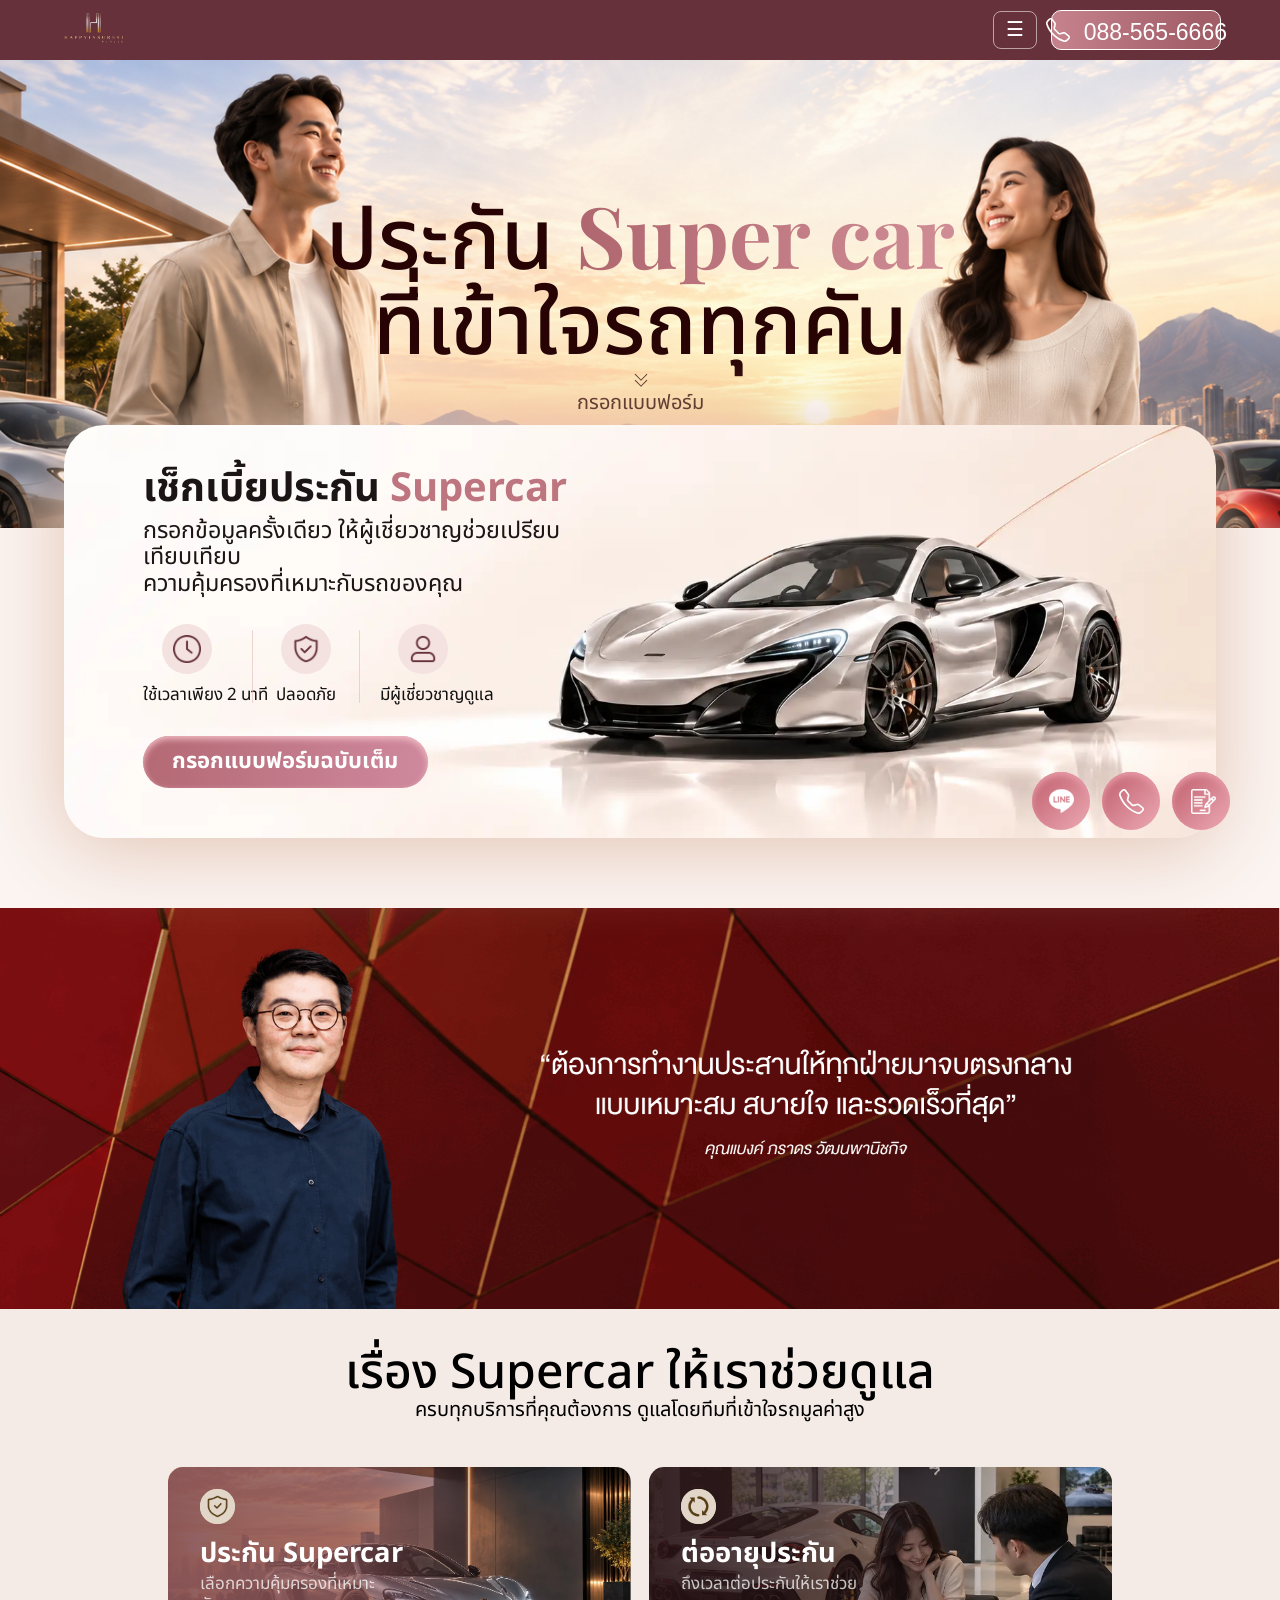
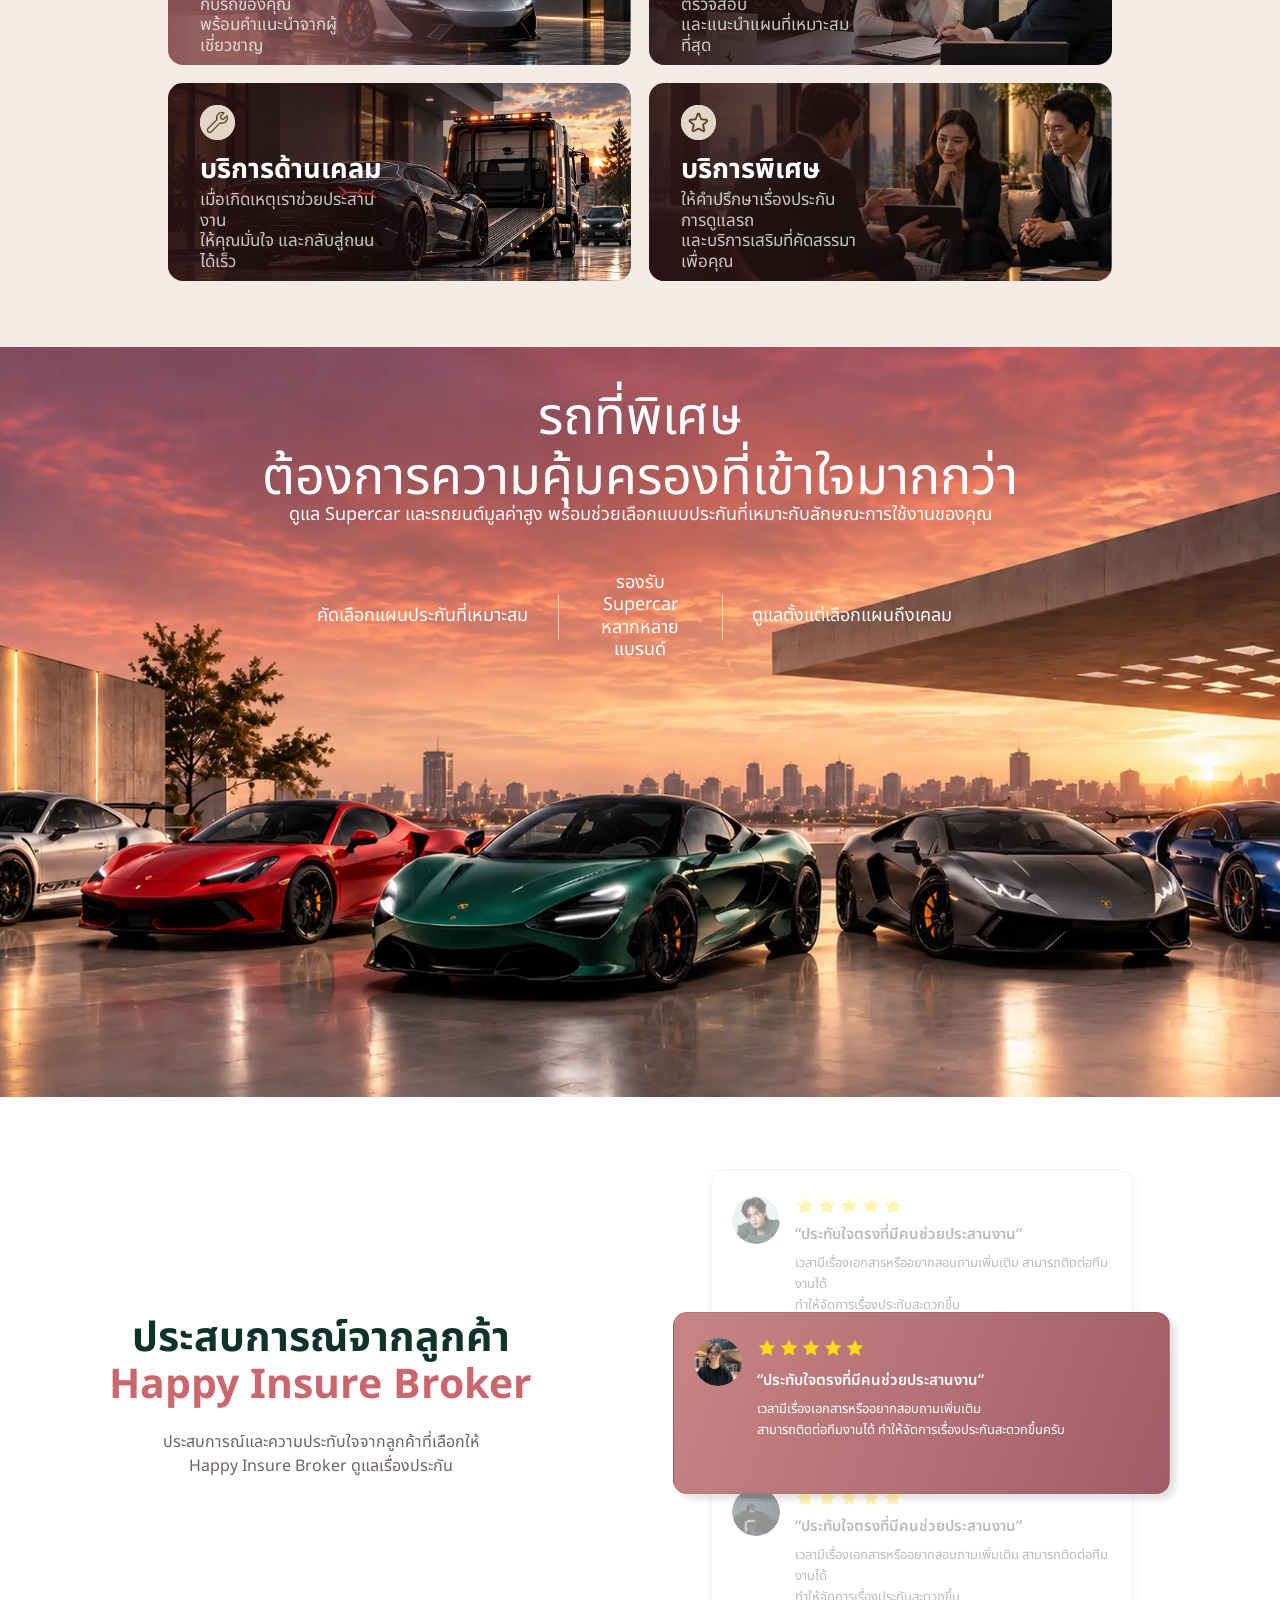
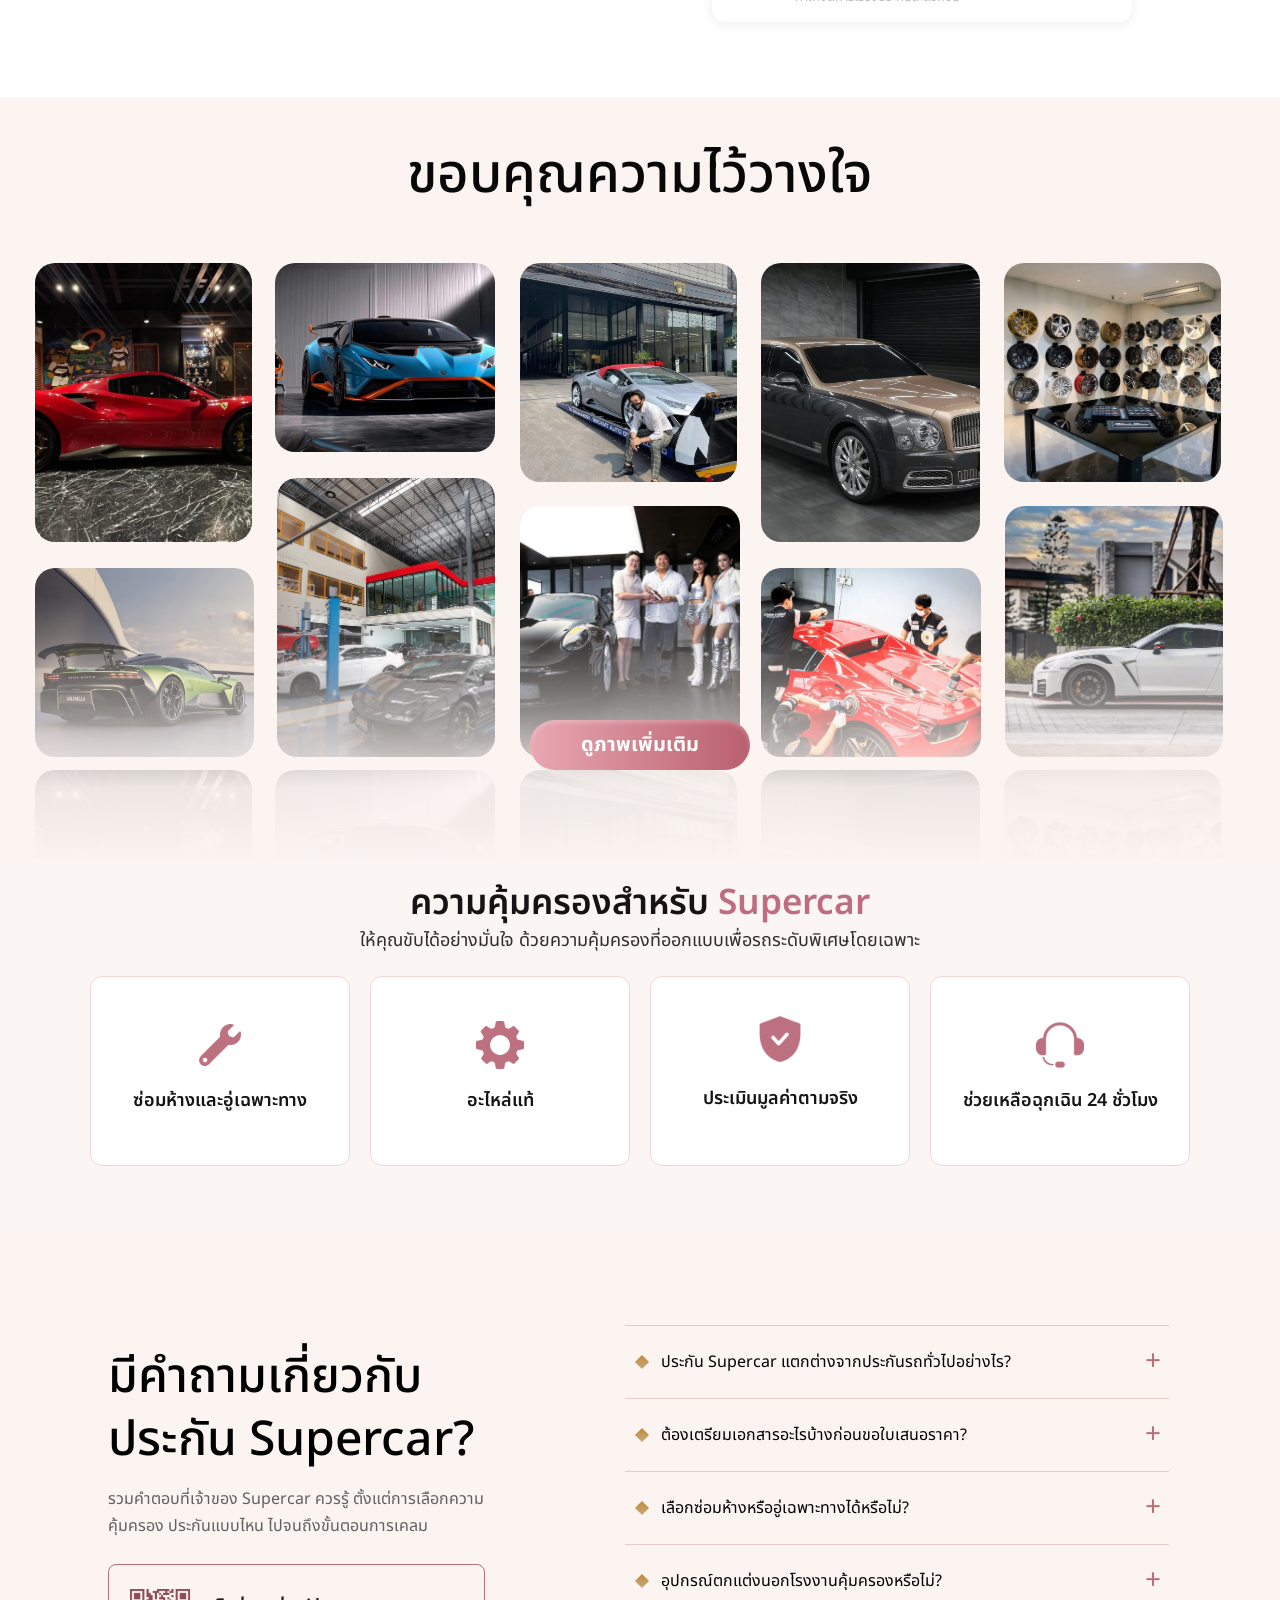
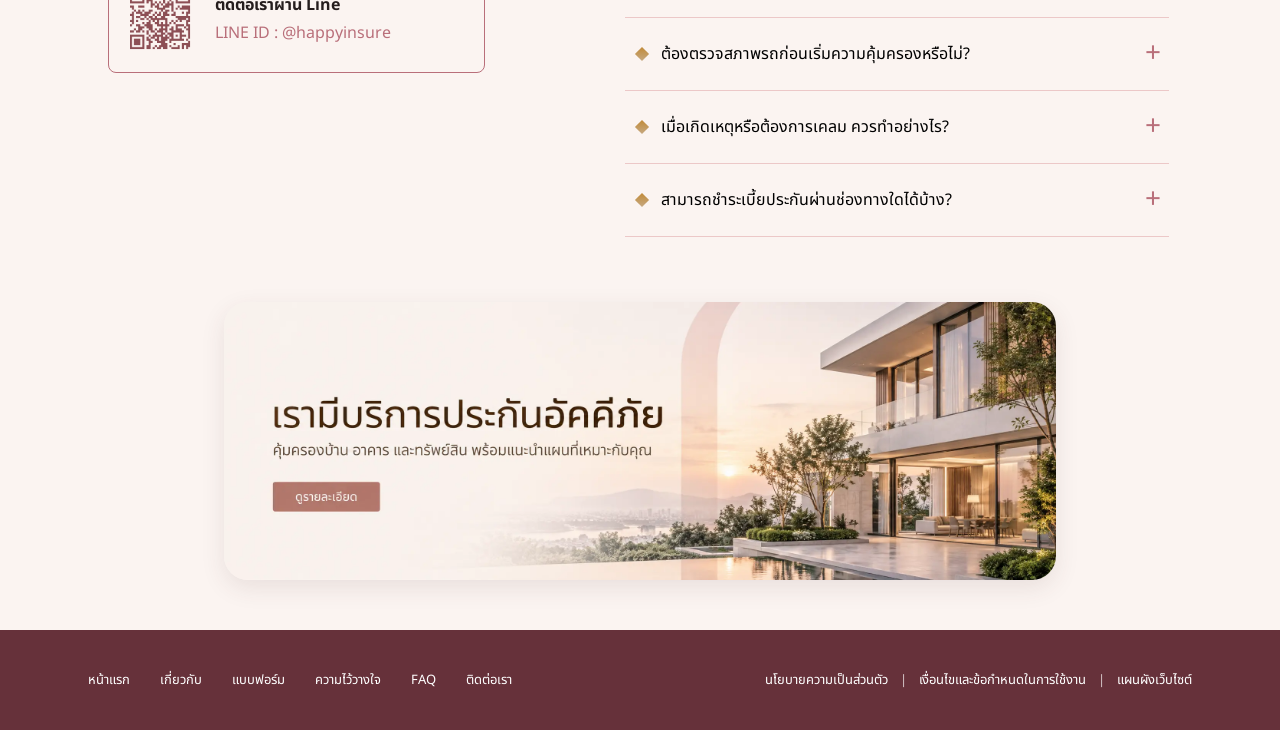
<file: index.html>
<!doctype html>
<html lang="th">

<head>
  <meta charset="UTF-8" />
  <meta name="viewport" content="width=device-width, initial-scale=1.0" />
  <meta name="description" content="วางแผนประกัน Supercar โดยผู้เชี่ยวชาญ เปรียบเทียบความคุ้มครองที่เหมาะกับรถของคุณ" />
  <title>Supercar Insurance Broker</title>
  <link rel="preconnect" href="https://fonts.googleapis.com">
  <link rel="preconnect" href="https://fonts.gstatic.com" crossorigin>
  <link
    href="https://fonts.googleapis.com/css2?family=Noto+Sans+Thai:wght@300;400;500;600;700&family=Playfair+Display:wght@700&display=swap"
    rel="stylesheet">
  <link rel="stylesheet" href="styles.css" />
  <link href="https://fonts.googleapis.com/css2?family=Playfair+Display:wght@700&display=swap" rel="stylesheet">
  <link rel="stylesheet" href="local-assets.css?v=footer-layout-reference-01" />
  <link rel="stylesheet" href="round-2-desktop.css" />
  <link rel="stylesheet" href="hero-desktop.css" />
  <link rel="stylesheet" href="header-overrides.css" />
  <link rel="stylesheet" href="backup-original/footer-fix.css" />
</head>

<body>
  <header class="site-header">
    <a class="brand" href="#top" aria-label="กลับสู่ด้านบน">
      <img src="assets/header-logo.png" alt="Happy Insure Broker" />
    </a>
    <input class="header-menu-toggle" type="checkbox" id="header-menu-toggle" aria-label="เปิดเมนูหลัก" />
    <label class="header-menu-label" for="header-menu-toggle">☰</label>
    <nav class="header-nav" aria-label="เมนูหลัก">
      <label class="mobile-menu-close" for="header-menu-toggle">×</label>
      <a href="#top">หน้าแรก</a>
      <a href="#about">เกี่ยวกับ</a>
      <a href="#quote">แบบฟอร์ม</a>
      <a href="#review">ความไว้วางใจ</a>
      <a href="#faq">FAQ</a>
      <a href="#faq">ติดต่อเรา</a>

      <div class="mobile-menu-actions">
        <a class="mobile-menu-phone" href="tel:0885656666">
          <img src="assets/header-phone.svg" alt="">
          <span>088-565-6666</span>
        </a>

        <a class="mobile-menu-line" href="https://line.me/R/ti/p/@happyinsure" target="_blank">
          <img src="backup-original/assets/cta-line.svg" alt="">
          <span>@happyinsure</span>
        </a>
      </div>

    </nav>
    <a class="header-line" href="https://line.me/R/ti/p/@happyinsure">Line : <span>@happyinsure</span></a>
    <a class="header-cta" href="tel:0885656666">
      <img src="assets/header-phone.svg" alt="" />
      <span>088-565-6666</span>
    </a>
  </header>

  <main id="top">
    <section class="hero">
      <div class="hero-image" aria-hidden="true"></div>
      <div class="hero-copy">
        <h1>ประกัน <em>Super car</em><br>ที่เข้าใจรถทุกคัน</h1>
      </div>
      <a class="text-link" href="#quote"><span class="scroll-cue" aria-hidden="true"></span>กรอกแบบฟอร์ม</a>
    </section>

    <section class="quote-card" id="quote">
      <div class="quote-copy">
        <h2>เช็กเบี้ยประกัน <span>Supercar</span></h2>
        <p class="quote-description">กรอกข้อมูลครั้งเดียว
          ให้ผู้เชี่ยวชาญช่วยเปรียบเทียบเทียบ<br>ความคุ้มครองที่เหมาะกับรถของคุณ</p>
        <div class="benefit-row">
          <div class="quote-benefit">
            <span class="quote-benefit-icon"><img src="assets/quote-benefit-ring.svg" alt="" /><img
                class="quote-benefit-symbol quote-clock" src="assets/quote-clock-icon.png" alt="" /></span>
            <span class="quote-benefit-label">ใช้เวลาเพียง 2 นาที</span>
          </div>
          <span class="quote-benefit-divider"><img src="assets/quote-benefit-divider.svg" alt="" /></span>
          <div class="quote-benefit">
            <span class="quote-benefit-icon"><img src="assets/quote-benefit-ring.svg" alt="" /><img
                class="quote-benefit-symbol" src="assets/quote-clock-icon-alt.png" alt="" /></span>
            <span class="quote-benefit-label">ปลอดภัย</span>
          </div>
          <span class="quote-benefit-divider"><img src="assets/quote-benefit-divider.svg" alt="" /></span>
          <div class="quote-benefit">
            <span class="quote-benefit-icon"><img src="assets/quote-benefit-ring.svg" alt="" /><img
                class="quote-benefit-symbol" src="assets/quote-rating-icon.png" alt="" /></span>
            <span class="quote-benefit-label">มีผู้เชี่ยวชาญดูแล</span>
          </div>
        </div>
        <a class="quote-form-button" href="https://www.happyinsurebroker.com/new/dist/quote/" target="_blank"
          rel="noreferrer">กรอกแบบฟอร์มฉบับเต็ม</a>
      </div>
    </section>

    <section class="expert" id="about">
      <img class="expert-banner-image" src="assets/expert.png"
        alt="ผู้เชี่ยวชาญประกัน Supercar ให้คำปรึกษาและดูแลลูกค้า">

    </section>

    <section class="features section" id="service">
      <div class="section-heading">
        <p class="section-kicker">เรื่อง Supercar ให้เราช่วยดูแล</p>
        <h2>เรื่อง <span>Supercar</span> ให้เราอยู่ดูแล</h2>
        <p>ครบทุกบริการที่คุณต้องการ ดูแลโดยทีมที่เข้าใจรถมูลค่าสูง</p>
      </div>
      <div class="feature-grid">
        <article class="feature-card feature-a">
          <span class="feature-icon" aria-hidden="true"><img src="assets/feature-icon-shield.png" alt=""></span>
          <h3>ประกัน Supercar</h3>
          <p>เลือกความคุ้มครองที่เหมาะกับรถของคุณ<br>พร้อมคำแนะนำจากผู้เชี่ยวชาญ</p>
        </article>
        <article class="feature-card feature-b">
          <span class="feature-icon" aria-hidden="true"><img src="assets/feature-icon-renewal.png" alt=""></span>
          <h3>ต่ออายุประกัน</h3>
          <p>ถึงเวลาต่อประกันให้เราช่วยตรวจสอบ<br>และแนะนำแผนที่เหมาะสมที่สุด</p>
        </article>
        <article class="feature-card feature-c">
          <span class="feature-icon" aria-hidden="true"><img src="assets/feature-icon-claims.png" alt=""></span>
          <h3>บริการด้านเคลม</h3>
          <p>เมื่อเกิดเหตุเราช่วยประสานงาน<br>ให้คุณมั่นใจ และกลับสู่ถนนได้เร็ว</p>
        </article>
        <article class="feature-card feature-d">
          <span class="feature-icon" aria-hidden="true"><img src="assets/feature-icon-special.png" alt=""></span>
          <h3>บริการพิเศษ</h3>
          <p>ให้คำปรึกษาเรื่องประกัน การดูแลรถ<br>และบริการเสริมที่คัดสรรมาเพื่อคุณ</p>
        </article>
      </div>
    </section>

    <section class="fleet" aria-label="บริการดูแลรถ Supercar">
      <div class="fleet-content">
        <div class="fleet-heading">
          <h2><span>รถที่พิเศษ</span><span>ต้องการความคุ้มครองที่เข้าใจมากกว่า</span></h2>
          <p>ดูแล Supercar และรถยนต์มูลค่าสูง พร้อมช่วยเลือกแบบประกันที่เหมาะกับลักษณะการใช้งานของคุณ</p>
        </div>
        <ul class="fleet-points">
          <li>คัดเลือกแผนประกันที่เหมาะสม</li>
          <li><span>รองรับ Supercar<br>หลากหลายแบรนด์</span></li>
          <li>ดูแลตั้งแต่เลือกแผนถึงเคลม</li>
        </ul>
      </div>
    </section>



    <section class="review section" id="review">
      <div class="review-copy">
        <h2>ประสบการณ์จากลูกค้า<br><span>Happy Insure Broker</span></h2>
        <p>ประสบการณ์และความประทับใจจากลูกค้าที่เลือกให้<br>Happy Insure Broker ดูแลเรื่องประกัน</p>
      </div>
      <div class="review-stack" aria-label="รีวิวจากลูกค้า">
        <article class="review-card review-card-back review-card-top">
          <img class="review-avatar" src="assets/review-avatar-top.png" alt="" />
          <div class="review-card-content">
            <div class="review-stars" aria-label="5 จาก 5 ดาว"><svg viewBox="0 0 24 24" aria-hidden="true">
                <path d="m12 2.8 2.8 5.8 6.4 0.9-4.6 4.5 1.1 6.4-5.7-3-5.7 3 1.1-6.4-4.6-4.5 6.4-.9z" />
              </svg><svg viewBox="0 0 24 24" aria-hidden="true">
                <path d="m12 2.8 2.8 5.8 6.4 0.9-4.6 4.5 1.1 6.4-5.7-3-5.7 3 1.1-6.4-4.6-4.5 6.4-.9z" />
              </svg><svg viewBox="0 0 24 24" aria-hidden="true">
                <path d="m12 2.8 2.8 5.8 6.4 0.9-4.6 4.5 1.1 6.4-5.7-3-5.7 3 1.1-6.4-4.6-4.5 6.4-.9z" />
              </svg><svg viewBox="0 0 24 24" aria-hidden="true">
                <path d="m12 2.8 2.8 5.8 6.4 0.9-4.6 4.5 1.1 6.4-5.7-3-5.7 3 1.1-6.4-4.6-4.5 6.4-.9z" />
              </svg><svg viewBox="0 0 24 24" aria-hidden="true">
                <path d="m12 2.8 2.8 5.8 6.4 0.9-4.6 4.5 1.1 6.4-5.7-3-5.7 3 1.1-6.4-4.6-4.5 6.4-.9z" />
              </svg></div>
            <h3>“ประทับใจตรงที่มีคนช่วยประสานงาน”</h3>
            <p>เวลามีเรื่องเอกสารหรืออยากสอบถามเพิ่มเติม สามารถติดต่อทีมงานได้<br>ทำให้จัดการเรื่องประกันสะดวกขึ้น</p>
          </div>
        </article>
        <article class="review-card review-card-featured">
          <img class="review-avatar" src="assets/review-avatar-featured.png" alt="" />
          <div class="review-card-content">
            <div class="review-stars" aria-label="5 จาก 5 ดาว"><svg viewBox="0 0 24 24" aria-hidden="true">
                <path d="m12 2.8 2.8 5.8 6.4 0.9-4.6 4.5 1.1 6.4-5.7-3-5.7 3 1.1-6.4-4.6-4.5 6.4-.9z" />
              </svg><svg viewBox="0 0 24 24" aria-hidden="true">
                <path d="m12 2.8 2.8 5.8 6.4 0.9-4.6 4.5 1.1 6.4-5.7-3-5.7 3 1.1-6.4-4.6-4.5 6.4-.9z" />
              </svg><svg viewBox="0 0 24 24" aria-hidden="true">
                <path d="m12 2.8 2.8 5.8 6.4 0.9-4.6 4.5 1.1 6.4-5.7-3-5.7 3 1.1-6.4-4.6-4.5 6.4-.9z" />
              </svg><svg viewBox="0 0 24 24" aria-hidden="true">
                <path d="m12 2.8 2.8 5.8 6.4 0.9-4.6 4.5 1.1 6.4-5.7-3-5.7 3 1.1-6.4-4.6-4.5 6.4-.9z" />
              </svg><svg viewBox="0 0 24 24" aria-hidden="true">
                <path d="m12 2.8 2.8 5.8 6.4 0.9-4.6 4.5 1.1 6.4-5.7-3-5.7 3 1.1-6.4-4.6-4.5 6.4-.9z" />
              </svg></div>
            <h3>“ประทับใจตรงที่มีคนช่วยประสานงาน”</h3>
            <p>เวลามีเรื่องเอกสารหรืออยากสอบถามเพิ่มเติม<br>สามารถติดต่อทีมงานได้ ทำให้จัดการเรื่องประกันสะดวกขึ้นครับ
            </p>
          </div>
        </article>
        <article class="review-card review-card-back review-card-bottom">
          <img class="review-avatar" src="assets/review-avatar-bottom.png" alt="" />
          <div class="review-card-content">
            <div class="review-stars" aria-label="5 จาก 5 ดาว"><svg viewBox="0 0 24 24" aria-hidden="true">
                <path d="m12 2.8 2.8 5.8 6.4 0.9-4.6 4.5 1.1 6.4-5.7-3-5.7 3 1.1-6.4-4.6-4.5 6.4-.9z" />
              </svg><svg viewBox="0 0 24 24" aria-hidden="true">
                <path d="m12 2.8 2.8 5.8 6.4 0.9-4.6 4.5 1.1 6.4-5.7-3-5.7 3 1.1-6.4-4.6-4.5 6.4-.9z" />
              </svg><svg viewBox="0 0 24 24" aria-hidden="true">
                <path d="m12 2.8 2.8 5.8 6.4 0.9-4.6 4.5 1.1 6.4-5.7-3-5.7 3 1.1-6.4-4.6-4.5 6.4-.9z" />
              </svg><svg viewBox="0 0 24 24" aria-hidden="true">
                <path d="m12 2.8 2.8 5.8 6.4 0.9-4.6 4.5 1.1 6.4-5.7-3-5.7 3 1.1-6.4-4.6-4.5 6.4-.9z" />
              </svg><svg viewBox="0 0 24 24" aria-hidden="true">
                <path d="m12 2.8 2.8 5.8 6.4 0.9-4.6 4.5 1.1 6.4-5.7-3-5.7 3 1.1-6.4-4.6-4.5 6.4-.9z" />
              </svg></div>
            <h3>“ประทับใจตรงที่มีคนช่วยประสานงาน”</h3>
            <p>เวลามีเรื่องเอกสารหรืออยากสอบถามเพิ่มเติม สามารถติดต่อทีมงานได้<br>ทำให้จัดการเรื่องประกันสะดวกขึ้น</p>
          </div>
        </article>
      </div>
    </section>

    <section class="gallery-section">
      <div class="section-heading compact">
        <p class="section-kicker">ภาพการดูแลจริง</p>
        <h2>ขอบคุณความไว้วางใจ</h2>
      </div>
      <div class="gallery" id="gallery"></div>
      <button class="pill-button gallery-more" type="button">ดูภาพเพิ่มเติม</button>
    </section>



    <section class="coverage section">
      <div class="section-heading">
        <h2>ความคุ้มครองสำหรับ <span>Supercar</span></h2>
        <p>ให้คุณขับได้อย่างมั่นใจ ด้วยความคุ้มครองที่ออกแบบเพื่อรถระดับพิเศษโดยเฉพาะ</p>
      </div>
      <div class="coverage-grid">
        <article class="coverage-card">
          <div class="coverage-icon" aria-hidden="true"><img src="assets/wrench-figma-586-103.png" alt=""></div>
          <div class="coverage-label">
            <h3>ซ่อมห้างและอู่เฉพาะทาง</h3>
          </div>
        </article>
        <article class="coverage-card">
          <div class="coverage-icon" aria-hidden="true"><img src="assets/gear-figma-587-104.png" alt=""></div>
          <div class="coverage-label">
            <h3>อะไหล่แท้</h3>
          </div>
        </article>
        <article class="coverage-card">
          <div class="coverage-icon" aria-hidden="true"><img src="assets/shield-figma-587-105.png" alt=""></div>
          <div class="coverage-label">
            <h3>ประเมินมูลค่าตามจริง</h3>
          </div>
        </article>
        <article class="coverage-card">
          <div class="coverage-icon" aria-hidden="true"><img src="assets/support-figma-587-106.png" alt=""></div>
          <div class="coverage-label">
            <h3>ช่วยเหลือฉุกเฉิน 24 ชั่วโมง</h3>
          </div>
        </article>
      </div>
    </section>

    <section class="faq section" id="faq">
      <div class="faq-contact">
        <h2>มีคำถามเกี่ยวกับ<br>ประกัน <span>Supercar?</span></h2>
        <p>รวมคำตอบที่เจ้าของ Supercar ควรรู้ ตั้งแต่การเลือกความคุ้มครอง ประกันแบบไหน ไปจนถึงขั้นตอนการเคลม</p>
        <div class="line-card">
          <img src="assets/qr-line.png" alt="QR Code LINE @happyinsure">
          <div><strong>ติดต่อเราผ่าน Line</strong><span>LINE ID : @happyinsure</span></div>
        </div>
      </div>
      <div class="accordion" id="accordion"></div>
    </section>
  </main>


  <section class="property-insurance-desktop">
    <a href="https://line.me/R/ti/p/@happyinsure" target="_blank" rel="noopener noreferrer">
      <img src="assets/property-insurance-desktop.webp" alt="บริการประกันอัคคีภัย">
    </a>
  </section>

  <section class="property-insurance-mobile">
    <a href="https://line.me/R/ti/p/@happyinsure" target="_blank" rel="noopener noreferrer">
      <img src="assets/property-insurance-mobile.webp" alt="บริการประกันอัคคีภัย">
    </a>
  </section>


  <footer class="site-footer">
    <nav class="footer-nav" aria-label="เมนูท้ายเว็บ">
      <a href="#top">หน้าแรก</a>
      <a href="#about">เกี่ยวกับ</a>
      <a href="#quote">แบบฟอร์ม</a>
      <a href="#review">ความไว้วางใจ</a>
      <a href="#faq">FAQ</a>
      <a href="#faq">ติดต่อเรา</a>
    </nav>
    <nav class="footer-legal" aria-label="ข้อมูลเว็บไซต์">
      <a href="#privacy-policy">นโยบายความเป็นส่วนตัว</a>
      <span aria-hidden="true">|</span>
      <a href="#terms">เงื่อนไขและข้อกำหนดในการใช้งาน</a>
      <span aria-hidden="true">|</span>
      <a href="#sitemap">แผนผังเว็บไซต์</a>
    </nav>
  </footer>

  <div class="floating-actions">
    <a href="https://line.me/R/ti/p/@happyinsure" target="_blank" aria-label="LINE">
      <img src="backup-original/assets/cta-line.svg" alt="LINE">
    </a>

    <a href="tel:0885656666" aria-label="โทรศัพท์">
      <img src="backup-original/assets/cta-phone.svg" alt="โทรศัพท์">
    </a>

    <a class="floating-form-cta" href="https://www.happyinsurebroker.com/new/dist/quote/" target="_blank"
      aria-label="กรอกแบบฟอร์ม">
      <img src="backup-original/assets/cta-form.svg" alt="กรอกแบบฟอร์ม">
    </a>
  </div>

  <dialog id="lightbox"><button type="button" aria-label="ปิด">×</button><img alt="ภาพการดูแลลูกค้า"></dialog>
  <dialog id="gallery-dialog" class="gallery-dialog" aria-labelledby="gallery-dialog-title">
    <div class="gallery-dialog-panel">
      <header class="gallery-dialog-header">
        <h2 id="gallery-dialog-title">Image</h2>
        <button class="gallery-dialog-close" type="button" aria-label="ปิดแกลเลอรี"><svg viewBox="0 0 24 24"
            aria-hidden="true">
            <path d="M5 5l14 14M19 5L5 19" />
          </svg></button>
      </header>
      <div class="gallery-dialog-scroll">
        <div class="gallery-dialog-grid" id="gallery-dialog-grid"></div>
      </div>
    </div>
  </dialog>
  <script src="script.js"></script>
</body>

</html>
</file>
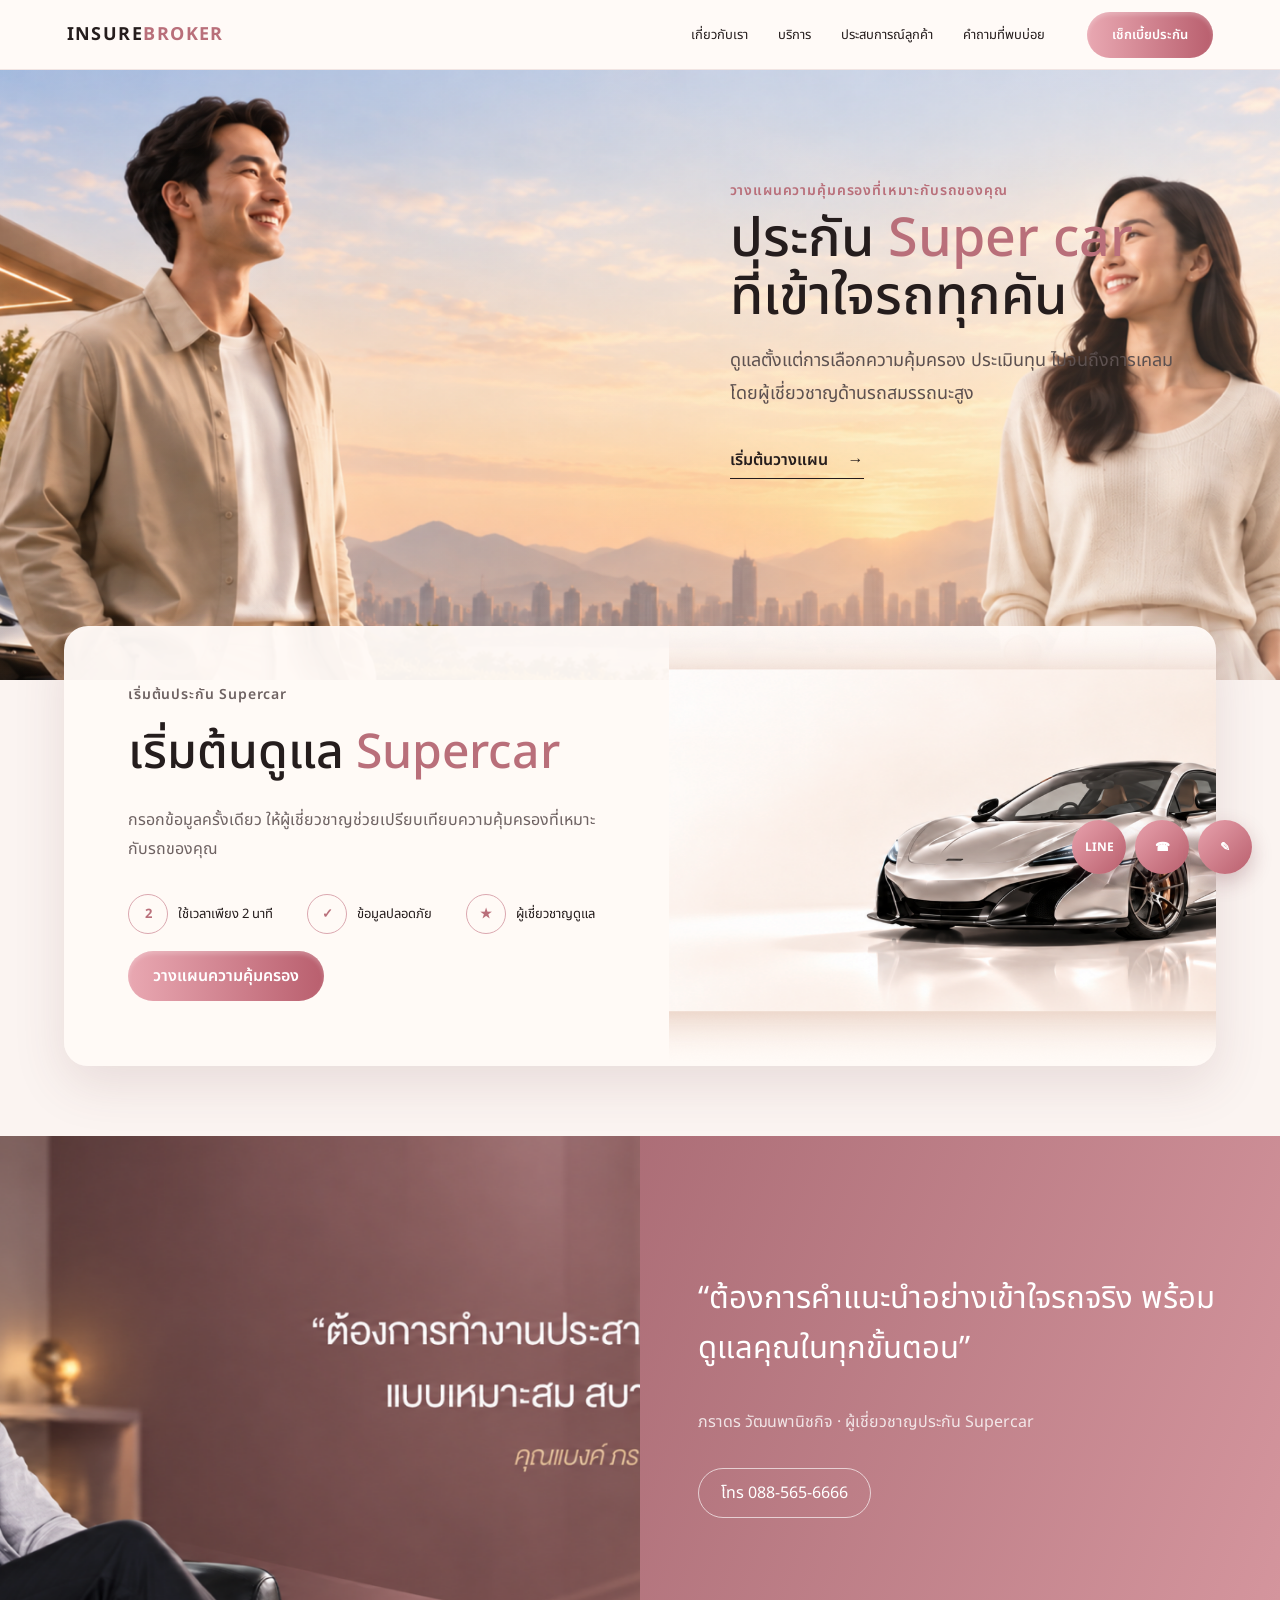
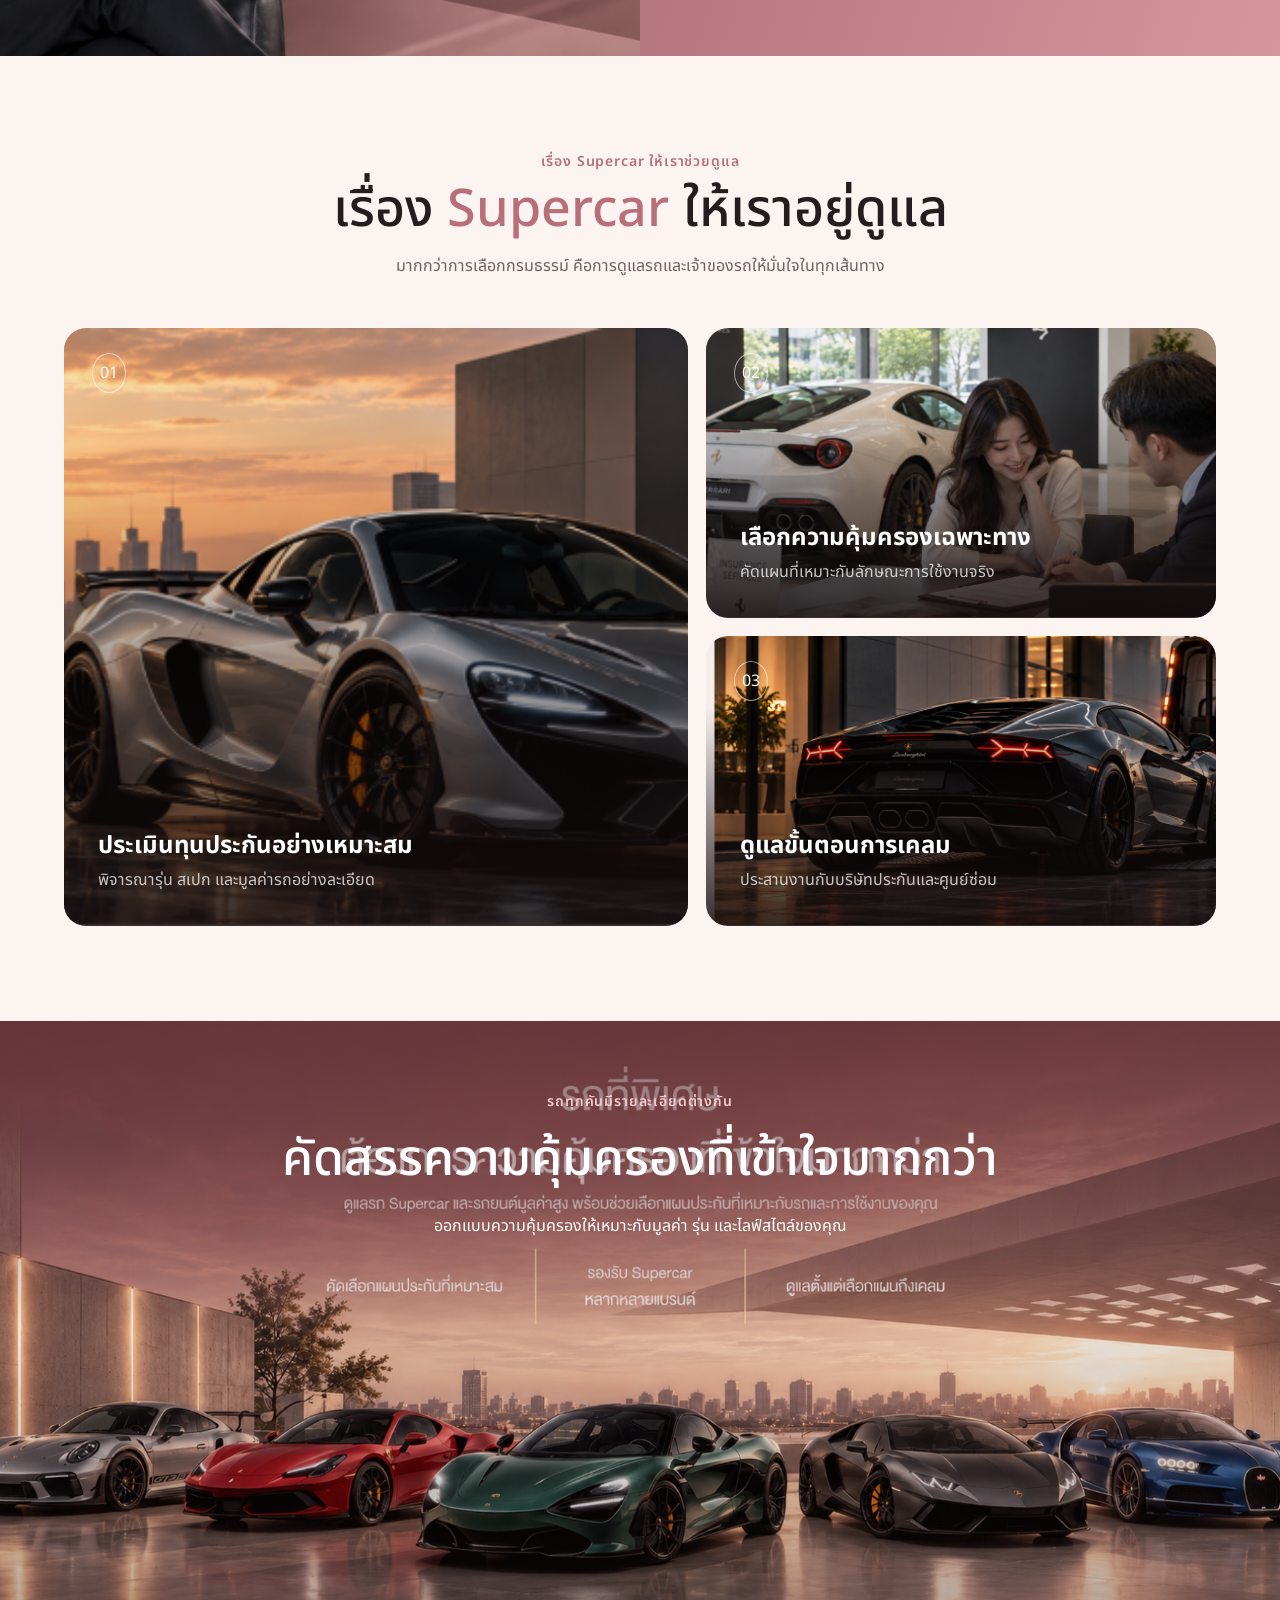
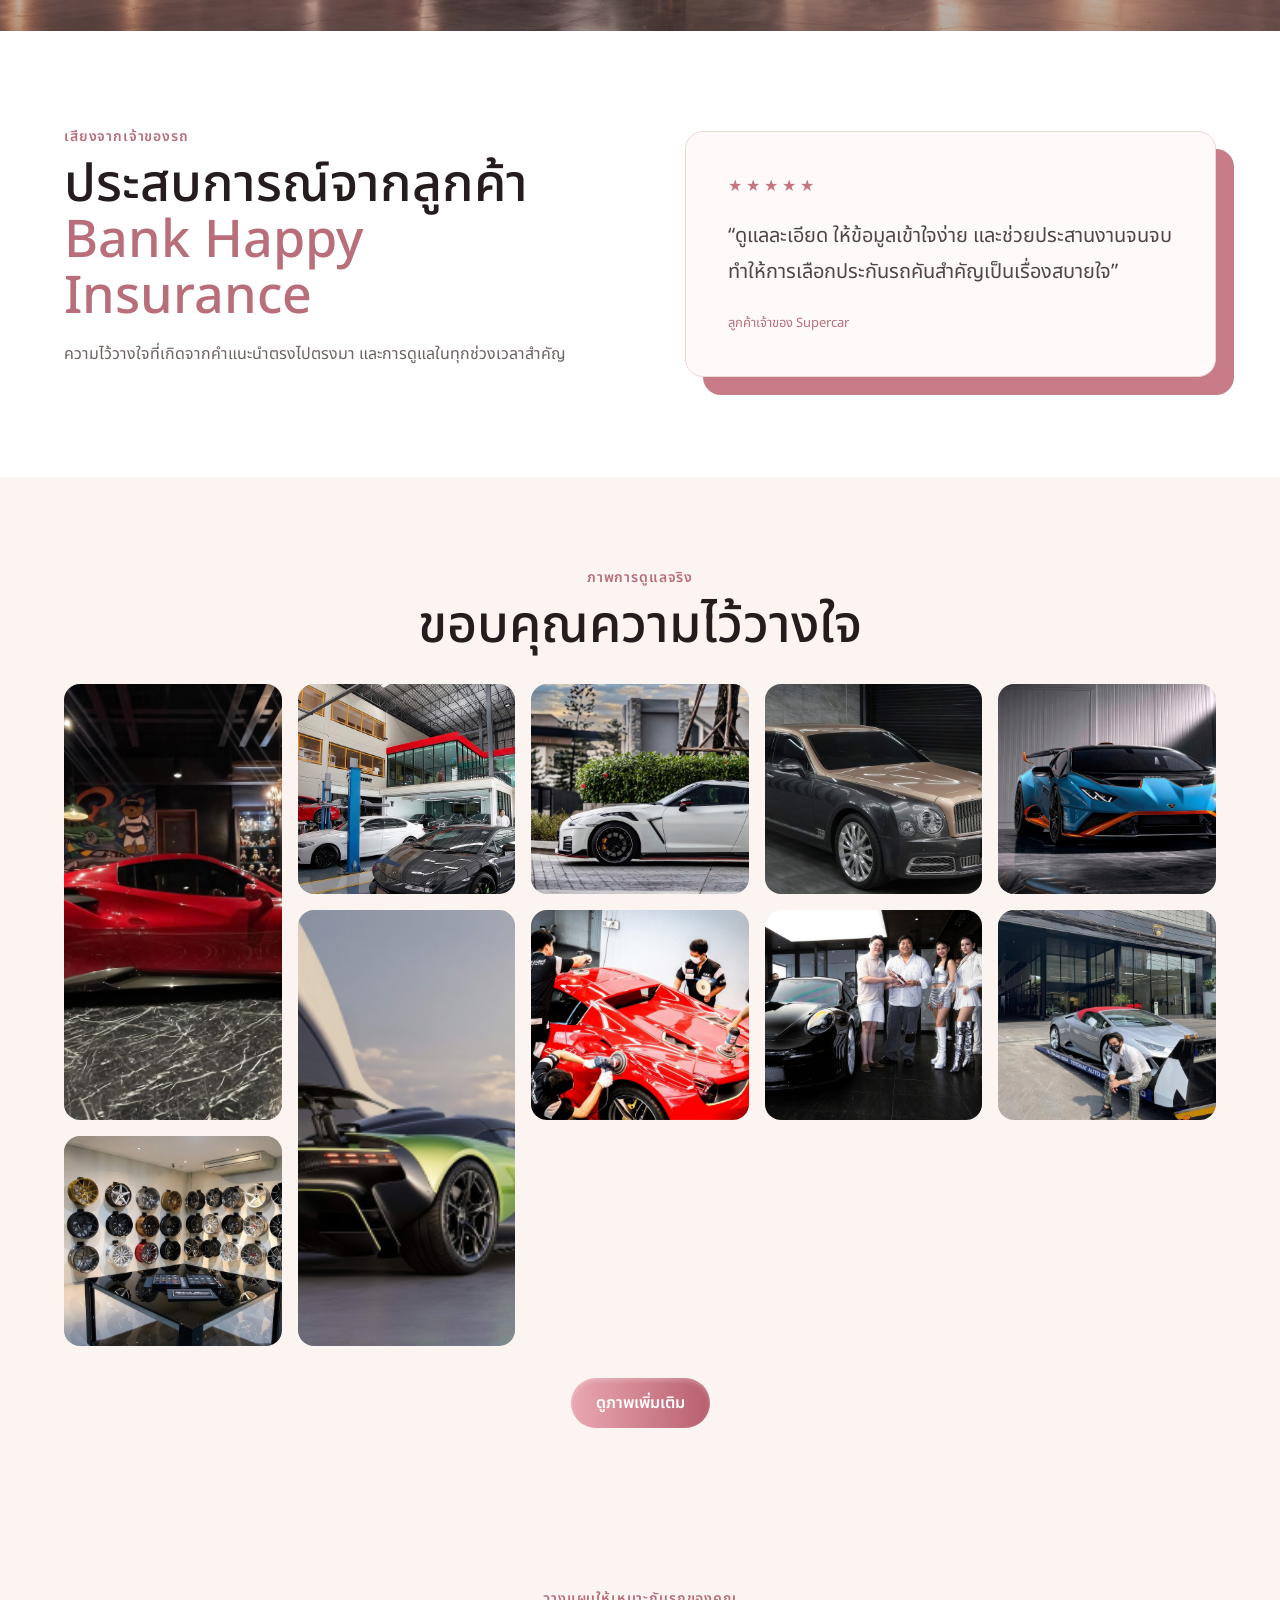
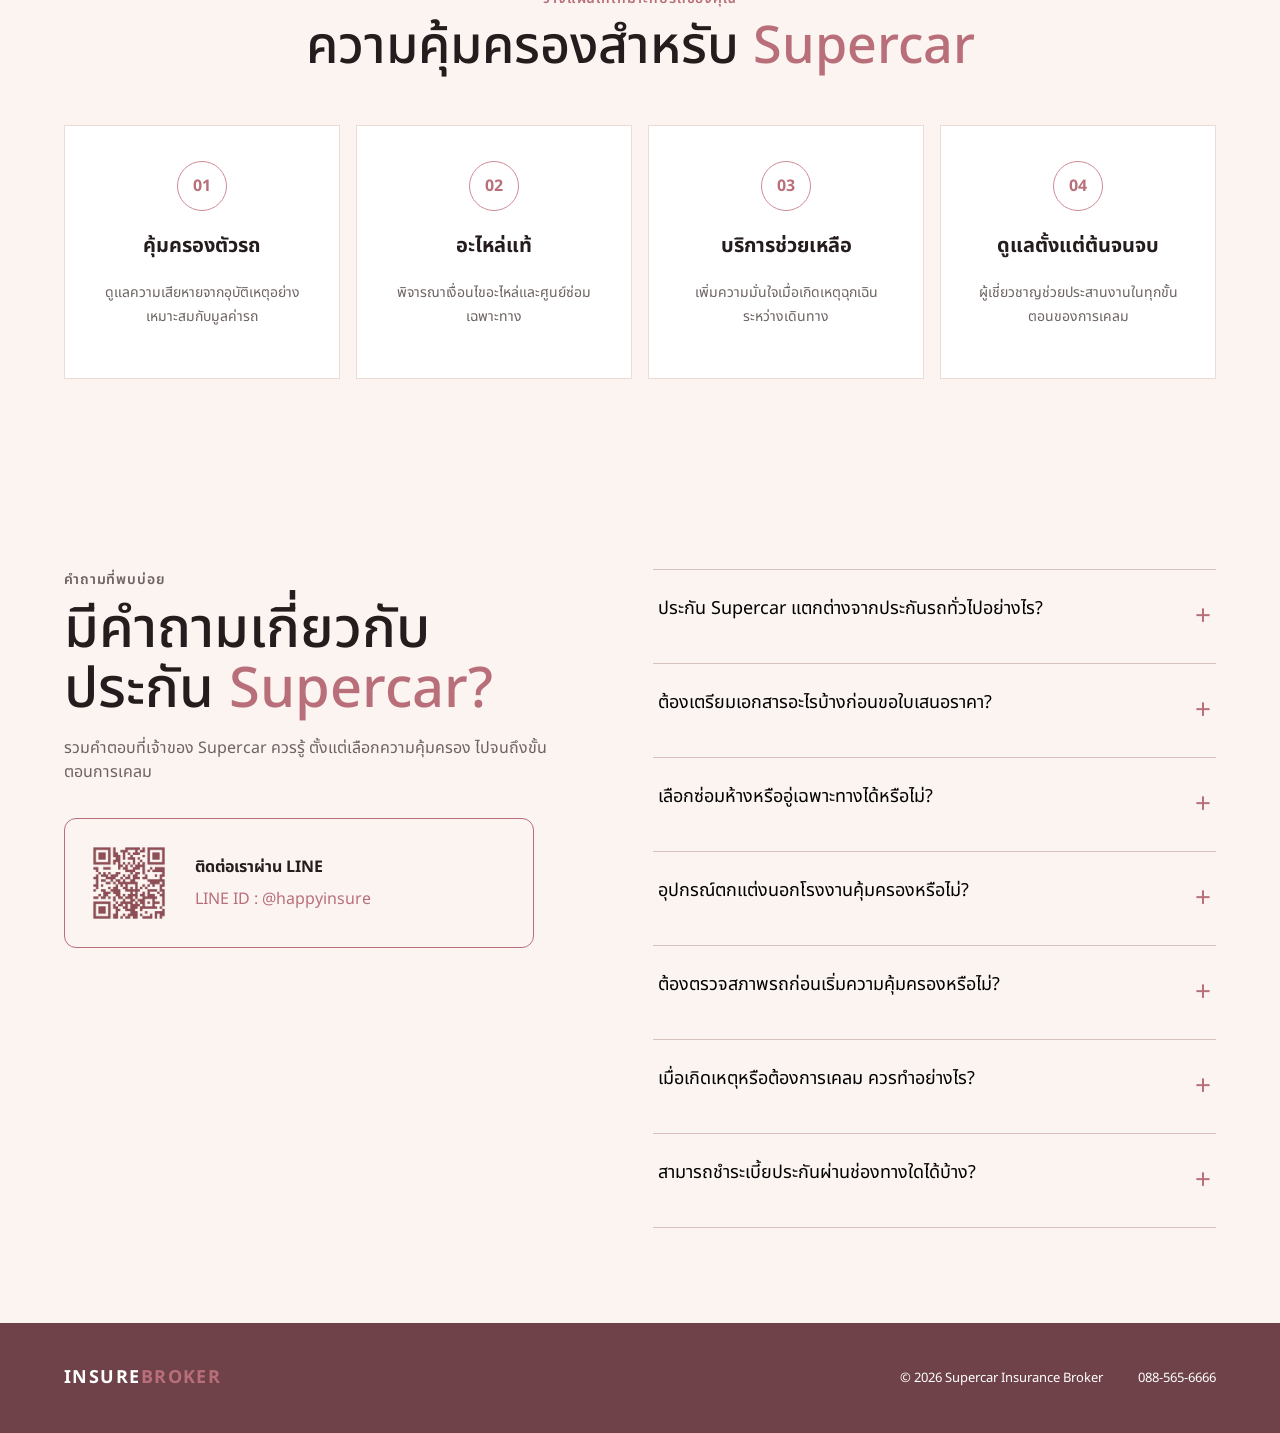
<file: backup-original/index.html>
<!doctype html>
<html lang="th">
<head>
  <meta charset="UTF-8" />
  <meta name="viewport" content="width=device-width, initial-scale=1.0" />
  <meta name="description" content="วางแผนประกัน Supercar โดยผู้เชี่ยวชาญ เปรียบเทียบความคุ้มครองที่เหมาะกับรถของคุณ" />
  <title>Supercar Insurance Broker</title>
  <link rel="preconnect" href="https://fonts.googleapis.com">
  <link rel="preconnect" href="https://fonts.gstatic.com" crossorigin>
  <link href="https://fonts.googleapis.com/css2?family=Noto+Sans+Thai:wght@300;400;500;600;700&display=swap" rel="stylesheet">
  <link rel="stylesheet" href="styles.css" />
  <link rel="stylesheet" href="local-assets.css" />
</head>
<body>
  <header class="site-header">
    <a class="brand" href="#top" aria-label="กลับสู่ด้านบน">INSURE<span>BROKER</span></a>
    <nav aria-label="เมนูหลัก">
      <a href="#about">เกี่ยวกับเรา</a>
      <a href="#service">บริการ</a>
      <a href="#review">ประสบการณ์ลูกค้า</a>
      <a href="#faq">คำถามที่พบบ่อย</a>
    </nav>
    <a class="header-cta" href="https://happy-supercar-insure.minmintchamin.chatgpt.site/form/" target="_blank" rel="noreferrer">เช็กเบี้ยประกัน</a>
  </header>

  <main id="top">
    <section class="hero">
      <div class="hero-image" aria-hidden="true"></div>
      <div class="hero-copy">
        <p class="eyebrow">วางแผนความคุ้มครองที่เหมาะกับรถของคุณ</p>
        <h1>ประกัน <em>Super car</em><br>ที่เข้าใจรถทุกคัน</h1>
        <p>ดูแลตั้งแต่การเลือกความคุ้มครอง ประเมินทุน ไปจนถึงการเคลม โดยผู้เชี่ยวชาญด้านรถสมรรถนะสูง</p>
        <a class="text-link" href="#quote">เริ่มต้นวางแผน <span>→</span></a>
      </div>
    </section>

    <section class="quote-card" id="quote">
      <div class="quote-copy">
        <p class="section-kicker">เริ่มต้นประกัน Supercar</p>
        <h2>เริ่มต้นดูแล <span>Supercar</span></h2>
        <p>กรอกข้อมูลครั้งเดียว ให้ผู้เชี่ยวชาญช่วยเปรียบเทียบความคุ้มครองที่เหมาะกับรถของคุณ</p>
        <div class="benefit-row">
          <div><b>2</b><span>ใช้เวลาเพียง 2 นาที</span></div>
          <div><b>✓</b><span>ข้อมูลปลอดภัย</span></div>
          <div><b>★</b><span>ผู้เชี่ยวชาญดูแล</span></div>
        </div>
        <a class="pill-button" href="https://happy-supercar-insure.minmintchamin.chatgpt.site/form/" target="_blank" rel="noreferrer">วางแผนความคุ้มครอง</a>
      </div>
      <div class="quote-car" role="img" aria-label="รถซูเปอร์คาร์สีเงิน"></div>
    </section>

    <section class="expert" id="about">
      <div class="expert-photo" role="img" aria-label="ผู้เชี่ยวชาญด้านประกัน Supercar"></div>
      <div class="expert-copy">
        <blockquote>“ต้องการคำแนะนำอย่างเข้าใจรถจริง พร้อมดูแลคุณในทุกขั้นตอน”</blockquote>
        <p>ภราดร วัฒนพานิชกิจ · ผู้เชี่ยวชาญประกัน Supercar</p>
        <a class="outline-button" href="tel:0885656666">โทร 088-565-6666</a>
      </div>
    </section>

    <section class="features section" id="service">
      <div class="section-heading">
        <p class="section-kicker">เรื่อง Supercar ให้เราช่วยดูแล</p>
        <h2>เรื่อง <span>Supercar</span> ให้เราอยู่ดูแล</h2>
        <p>มากกว่าการเลือกกรมธรรม์ คือการดูแลรถและเจ้าของรถให้มั่นใจในทุกเส้นทาง</p>
      </div>
      <div class="feature-grid">
        <article class="feature-card feature-large feature-a"><span>01</span><h3>ประเมินทุนประกันอย่างเหมาะสม</h3><p>พิจารณารุ่น สเปก และมูลค่ารถอย่างละเอียด</p></article>
        <article class="feature-card feature-b"><span>02</span><h3>เลือกความคุ้มครองเฉพาะทาง</h3><p>คัดแผนที่เหมาะกับลักษณะการใช้งานจริง</p></article>
        <article class="feature-card feature-c"><span>03</span><h3>ดูแลขั้นตอนการเคลม</h3><p>ประสานงานกับบริษัทประกันและศูนย์ซ่อม</p></article>
        <article class="feature-card feature-d"><span>04</span><h3>มีผู้เชี่ยวชาญให้คำปรึกษา</h3><p>ตอบคำถามและติดตามเคสอย่างต่อเนื่อง</p></article>
      </div>
    </section>

    <section class="fleet">
      <div class="fleet-overlay">
        <p class="section-kicker light">รถทุกคันมีรายละเอียดต่างกัน</p>
        <h2>คัดสรรความคุ้มครองที่เข้าใจมากกว่า</h2>
        <p>ออกแบบความคุ้มครองให้เหมาะกับมูลค่า รุ่น และไลฟ์สไตล์ของคุณ</p>
      </div>
    </section>

    <section class="review section" id="review">
      <div class="review-copy">
        <p class="section-kicker">เสียงจากเจ้าของรถ</p>
        <h2>ประสบการณ์จากลูกค้า<br><span>Bank Happy Insurance</span></h2>
        <p>ความไว้วางใจที่เกิดจากคำแนะนำตรงไปตรงมา และการดูแลในทุกช่วงเวลาสำคัญ</p>
      </div>
      <div class="review-card">
        <div class="stars">★★★★★</div>
        <p>“ดูแลละเอียด ให้ข้อมูลเข้าใจง่าย และช่วยประสานงานจนจบ ทำให้การเลือกประกันรถคันสำคัญเป็นเรื่องสบายใจ”</p>
        <span>ลูกค้าเจ้าของ Supercar</span>
      </div>
    </section>

    <section class="gallery-section">
      <div class="section-heading compact"><p class="section-kicker">ภาพการดูแลจริง</p><h2>ขอบคุณความไว้วางใจ</h2></div>
      <div class="gallery" id="gallery"></div>
      <button class="pill-button gallery-more" type="button">ดูภาพเพิ่มเติม</button>
    </section>

    <section class="coverage section">
      <div class="section-heading"><p class="section-kicker">วางแผนให้เหมาะกับรถของคุณ</p><h2>ความคุ้มครองสำหรับ <span>Supercar</span></h2></div>
      <div class="coverage-grid">
        <article><b>01</b><h3>คุ้มครองตัวรถ</h3><p>ดูแลความเสียหายจากอุบัติเหตุอย่างเหมาะสมกับมูลค่ารถ</p></article>
        <article><b>02</b><h3>อะไหล่แท้</h3><p>พิจารณาเงื่อนไขอะไหล่และศูนย์ซ่อมเฉพาะทาง</p></article>
        <article><b>03</b><h3>บริการช่วยเหลือ</h3><p>เพิ่มความมั่นใจเมื่อเกิดเหตุฉุกเฉินระหว่างเดินทาง</p></article>
        <article><b>04</b><h3>ดูแลตั้งแต่ต้นจนจบ</h3><p>ผู้เชี่ยวชาญช่วยประสานงานในทุกขั้นตอนของการเคลม</p></article>
      </div>
    </section>

    <section class="faq section" id="faq">
      <div class="faq-contact">
        <p class="section-kicker">คำถามที่พบบ่อย</p>
        <h2>มีคำถามเกี่ยวกับ<br>ประกัน <span>Supercar?</span></h2>
        <p>รวมคำตอบที่เจ้าของ Supercar ควรรู้ ตั้งแต่เลือกความคุ้มครอง ไปจนถึงขั้นตอนการเคลม</p>
        <div class="line-card">
          <img src="assets/qr-line.png" alt="QR Code LINE @happyinsure">
          <div><strong>ติดต่อเราผ่าน LINE</strong><span>LINE ID : @happyinsure</span></div>
        </div>
      </div>
      <div class="accordion" id="accordion"></div>
    </section>
  </main>

  <footer><a class="brand" href="#top">INSURE<span>BROKER</span></a><p>© 2026 Supercar Insurance Broker</p><a href="tel:0885656666">088-565-6666</a></footer>

  <div class="floating-actions"><a href="https://line.me/R/ti/p/@happyinsure" target="_blank" aria-label="LINE">LINE</a><a href="tel:0885656666" aria-label="โทรศัพท์">☎</a><a href="https://happy-supercar-insure.minmintchamin.chatgpt.site/form/" target="_blank" aria-label="กรอกแบบฟอร์ม">✎</a></div>

  <dialog id="lightbox"><button type="button" aria-label="ปิด">×</button><img alt="ภาพการดูแลลูกค้า"></dialog>
  <script src="script.js"></script>
</body>
</html>
</file>
<file: styles.css>
:root {
    --cream: #fbf4f1;
    --paper: #fffaf7;
    --rose: #b96f7a;
    --rose-dark: #92535d;
    --pink: #e9a8b2;
    --ink: #251d1d;
    --muted: #6e6262;
    --line: #e9d8d3;
    --radius: 22px
}

* {
    box-sizing: border-box
}

html {
    scroll-behavior: smooth
}

body {
    margin: 0;
    background: var(--cream);
    color: var(--ink);
    font-family: "Noto Sans Thai", sans-serif;
    font-weight: 400
}

a {
    color: inherit;
    text-decoration: none
}

button {
    font: inherit
}

.site-header {
    height: 74px;
    padding: 0 5.2%;
    display: flex;
    align-items: center;
    gap: 42px;
    background: rgba(255, 250, 247, .94);
    border-bottom: 1px solid rgba(151, 95, 103, .14);
    position: sticky;
    top: 0;
    z-index: 20;
    backdrop-filter: blur(14px)
}

.brand {
    font-size: 18px;
    font-weight: 700;
    letter-spacing: .08em
}

.brand span {
    color: var(--rose)
}

nav {
    display: flex;
    gap: 30px;
    margin-left: auto;
    font-size: 13px
}

nav a {
    transition: .2s
}

nav a:hover {
    color: var(--rose)
}

.header-cta,
.pill-button {
    border: 0;
    color: white;
    background: linear-gradient(90deg, #e9a8b2, #b95f6e);
    border-radius: 999px;
    padding: 13px 25px;
    font-weight: 600;
    box-shadow: inset 0 3px 4px rgba(255, 255, 255, .24);
    cursor: pointer
}

.header-cta {
    font-size: 13px
}

.hero {
    min-height: 610px;
    position: relative;
    overflow: hidden;
    background: linear-gradient(90deg, #f5e4da, #faf0e8)
}

.hero-image {
    position: absolute;
    inset: 0;
    background: url("https://www.figma.com/api/mcp/asset/02387647-c139-4470-ba50-187a7c5de909.png") center/cover no-repeat
}

.hero-image:after {
    content: "";
    position: absolute;
    inset: 0;
    background: linear-gradient(90deg, rgba(248, 237, 229, .03) 40%, rgba(248, 237, 229, .15))
}

.hero-copy {
    position: relative;
    margin-left: 50%;
    padding: 110px 7% 80px;
    max-width: 860px
}

.eyebrow,
.section-kicker {
    margin: 0 0 10px;
    color: var(--rose);
    font-size: 14px;
    font-weight: 600;
    letter-spacing: .06em
}

.hero h1,
.section-heading h2,
.review h2,
.faq h2 {
    margin: 0;
    font-size: clamp(42px, 4.2vw, 76px);
    line-height: 1.08;
    font-weight: 500
}

.hero h1 em,
.section-heading h2 span,
.review h2 span,
.faq h2 span,
.quote-card h2 span {
    color: var(--rose);
    font-style: normal
}

.hero-copy>p:not(.eyebrow) {
    font-size: 18px;
    line-height: 1.8;
    max-width: 600px;
    color: #5d5150
}

.text-link {
    display: inline-flex;
    gap: 20px;
    align-items: center;
    margin-top: 20px;
    border-bottom: 1px solid currentColor;
    padding-bottom: 6px;
    font-weight: 600
}

.quote-card {
    width: min(1380px, 90%);
    min-height: 440px;
    margin: -54px auto 70px;
    position: relative;
    z-index: 3;
    border-radius: 24px;
    background: rgba(255, 250, 247, .96);
    display: grid;
    grid-template-columns: 1.05fr .95fr;
    overflow: hidden;
    box-shadow: 0 18px 52px rgba(102, 54, 59, .13)
}

.quote-copy {
    padding: 56px 64px
}

.quote-card h2 {
    font-size: 48px;
    margin: 0 0 12px;
    font-weight: 500
}

.quote-copy>p {
    color: var(--muted);
    max-width: 580px;
    line-height: 1.8
}

.benefit-row {
    display: flex;
    gap: 34px;
    margin: 30px 0
}

.benefit-row div {
    display: flex;
    align-items: center;
    gap: 10px;
    font-size: 13px
}

.benefit-row b {
    width: 40px;
    height: 40px;
    border: 1px solid #dba8b0;
    color: var(--rose);
    border-radius: 50%;
    display: grid;
    place-items: center
}

.quote-car {
    min-height: 410px;
    background: url("https://www.figma.com/api/mcp/asset/e56190fc-bc2f-4bc1-a871-c8609498fb24.png") center/cover no-repeat
}

.expert {
    min-height: 520px;
    display: grid;
    grid-template-columns: 1fr 1fr;
    background: linear-gradient(110deg, #8d4f59, #d5969e);
    color: white
}

.expert-photo {
    background: url("https://www.figma.com/api/mcp/asset/785d3cbb-5aa2-458c-bad6-ba2410689ef5.png") center/cover no-repeat
}

.expert-copy {
    padding: 90px 9%;
    display: flex;
    flex-direction: column;
    justify-content: center
}

.expert blockquote {
    font-size: 31px;
    line-height: 1.6;
    margin: 0 0 20px
}

.expert-copy p {
    opacity: .8
}

.outline-button {
    border: 1px solid rgba(255, 255, 255, .65);
    padding: 12px 22px;
    border-radius: 999px;
    width: max-content;
    margin-top: 18px
}

.section {
    padding: 95px max(5%, calc((100% - 1500px)/2))
}

.section-heading {
    text-align: center;
    max-width: 850px;
    margin: 0 auto 50px
}

.section-heading h2 {
    font-size: 52px
}

.section-heading>p:last-child {
    color: var(--muted)
}

.feature-grid {
    display: grid;
    grid-template-columns: 1.1fr .9fr;
    grid-template-rows: repeat(2, 290px);
    gap: 18px
}

.feature-card {
    position: relative;
    border-radius: var(--radius);
    padding: 34px;
    color: white;
    overflow: hidden;
    display: flex;
    flex-direction: column;
    justify-content: flex-end;
    background-position: center;
    background-size: cover
}

.feature-card:before {
    content: "";
    position: absolute;
    inset: 0;
    background: linear-gradient(0deg, rgba(20, 12, 12, .86), rgba(20, 12, 12, .03) 75%)
}

.feature-card>* {
    position: relative
}

.feature-card span {
    position: absolute;
    top: 25px;
    left: 28px;
    border: 1px solid rgba(255, 255, 255, .55);
    border-radius: 50%;
    padding: 7px
}

.feature-card h3 {
    font-size: 24px;
    margin: 0 0 4px
}

.feature-card p {
    margin: 0;
    opacity: .75
}

.feature-large {
    grid-row: 1/3
}

.feature-a {
    background-image: url("https://www.figma.com/api/mcp/asset/1e574603-07c8-4641-bb6c-bd7575fe9576.png")
}

.feature-b {
    background-image: url("https://www.figma.com/api/mcp/asset/14a377da-4786-4a54-99ca-761faf3938bd.png")
}

.feature-c {
    background-image: url("https://www.figma.com/api/mcp/asset/fbec05af-2085-43af-895d-027dd750c3c3.png")
}

.feature-d {
    display: none
}

.fleet {
    height: 610px;
    position: relative;
    background: url("https://www.figma.com/api/mcp/asset/e56190fc-bc2f-4bc1-a871-c8609498fb24.png") center/cover no-repeat
}

.review {
    display: grid;
    grid-template-columns: 1fr 1fr;
    gap: 90px;
    align-items: center;
    background: #fff
}

.review h2 {
    font-size: 52px
}

.review-copy>p:last-child {
    color: var(--muted);
    max-width: 540px
}

.review-card {
    border: 1px solid #ead8d4;
    border-radius: 18px;
    background: #fffafa;
    padding: 42px;
    box-shadow: 18px 18px 0 #c77c88;
    color: #514545
}

.review-card .stars {
    color: #c47680;
    letter-spacing: 4px
}

.review-card p {
    font-size: 20px;
    line-height: 1.8
}

.review-card span {
    font-size: 13px;
    color: var(--rose)
}

.gallery-section {
    padding: 90px 5%;
    text-align: center
}

.compact {
    margin-bottom: 30px
}

.gallery {
    max-width: 1540px;
    margin: auto;
    display: grid;
    grid-template-columns: repeat(5, 1fr);
    grid-auto-rows: 210px;
    gap: 16px
}

.gallery button {
    border: 0;
    border-radius: 16px;
    overflow: hidden;
    padding: 0;
    cursor: pointer;
    background: #ddd
}

.gallery img {
    width: 100%;
    height: 100%;
    object-fit: cover;
    transition: .3s
}

.gallery button:hover img {
    transform: scale(1.04)
}

.gallery button:nth-child(1),
.gallery button:nth-child(6) {
    grid-row: span 2
}

.gallery-more {
    margin-top: 32px
}

.coverage {
    padding-top: 70px
}

.coverage-grid {
    display: grid;
    grid-template-columns: repeat(4, 1fr);
    gap: 16px
}

.coverage-grid article {
    padding: 35px 26px;
    background: #fff;
    border: 1px solid #eadbd7;
    text-align: center;
    min-height: 230px
}

.coverage-grid b {
    width: 50px;
    height: 50px;
    border: 1px solid #cf8b95;
    border-radius: 50%;
    display: grid;
    place-items: center;
    margin: auto;
    color: var(--rose)
}

.coverage-grid h3 {
    font-size: 20px
}

.coverage-grid p {
    color: var(--muted);
    font-size: 14px;
    line-height: 1.7
}

.faq {
    display: grid;
    grid-template-columns: .95fr 1.05fr;
    gap: 80px
}

.faq-contact h2 {
    font-size: 56px
}

.faq-contact>p {
    color: var(--muted);
    max-width: 560px
}

.line-card {
    display: flex;
    align-items: center;
    gap: 20px;
    border: 1px solid var(--rose);
    border-radius: 12px;
    padding: 18px;
    margin-top: 34px;
    max-width: 470px
}

.line-card img {
    width: 92px;
    height: 92px
}

.line-card div {
    display: flex;
    flex-direction: column;
    gap: 8px
}

.line-card span {
    color: var(--rose)
}

.faq-item {
    border-top: 1px solid #d9c2bd
}

.faq-item:last-child {
    border-bottom: 1px solid #d9c2bd
}

.faq-question {
    width: 100%;
    border: 0;
    background: none;
    padding: 25px 5px;
    display: flex;
    justify-content: space-between;
    gap: 20px;
    text-align: left;
    cursor: pointer;
    font-size: 18px
}

.faq-question b {
    color: var(--rose);
    font-size: 28px;
    font-weight: 400;
    transition: .25s
}

.faq-answer {
    max-height: 0;
    overflow: hidden;
    color: var(--muted);
    line-height: 1.75;
    transition: max-height .35s ease
}

.faq-answer p {
    padding: 0 5px 24px;
    margin: 0
}

.faq-item.open .faq-answer {
    max-height: 180px
}

.faq-item.open .faq-question b {
    transform: rotate(45deg)
}

footer {
    height: 110px;
    background: #6e4248;
    color: white;
    display: flex;
    align-items: center;
    padding: 0 5%;
    gap: 35px;
    font-size: 13px
}

footer p {
    margin-left: auto
}

.floating-actions {
    position: fixed;
    right: 28px;
    bottom: 26px;
    z-index: 15;
    display: flex;
    gap: 9px
}

.floating-actions a {
    width: 54px;
    height: 54px;
    border-radius: 50%;
    display: grid;
    place-items: center;
    background: linear-gradient(135deg, #e8a2ad, #b95f6d);
    color: white;
    font-size: 12px;
    font-weight: 700;
    box-shadow: 0 8px 20px rgba(109, 45, 55, .25)
}

dialog {
    border: 0;
    padding: 0;
    background: transparent;
    max-width: min(1100px, 90vw)
}

dialog::backdrop {
    background: rgba(24, 12, 14, .85)
}

dialog img {
    display: block;
    max-width: 90vw;
    max-height: 84vh;
    border-radius: 16px
}

dialog button {
    position: absolute;
    right: 12px;
    top: 8px;
    border: 0;
    background: rgba(0, 0, 0, .6);
    color: #fff;
    border-radius: 50%;
    width: 36px;
    height: 36px;
    font-size: 25px;
    cursor: pointer
}

@media(max-width:900px) {
    .site-header {
        height: 64px
    }

    .site-header nav {
        display: none
    }

    .header-cta {
        margin-left: auto
    }

    .hero {
        min-height: 670px
    }

    .hero-image {
        background-position: 38% center;
        opacity: .56
    }

    .hero-copy {
        margin: 0;
        padding: 270px 7% 60px;
        text-align: center
    }

    .hero h1 {
        font-size: 48px
    }

    .quote-card {
        grid-template-columns: 1fr;
        margin-top: -35px
    }

    .quote-copy {
        padding: 40px 28px
    }

    .quote-car {
        min-height: 310px;
        grid-row: 1
    }

    .benefit-row {
        gap: 12px;
        justify-content: space-between
    }

    .benefit-row div {
        flex-direction: column;
        text-align: center
    }

    .expert {
        grid-template-columns: 1fr
    }

    .expert-photo {
        min-height: 380px
    }

    .expert-copy {
        padding: 50px 7%
    }

    .feature-grid {
        grid-template-columns: 1fr;
        grid-template-rows: repeat(3, 300px)
    }

    .feature-large {
        grid-row: auto
    }

    .fleet {
        height: 470px
    }

    .review,
    .faq {
        grid-template-columns: 1fr;
        gap: 40px
    }

    .gallery {
        grid-template-columns: repeat(2, 1fr);
        grid-auto-rows: 180px
    }

    .gallery button:nth-child(1),
    .gallery button:nth-child(6) {
        grid-row: auto
    }

    .coverage-grid {
        grid-template-columns: 1fr 1fr
    }

    .floating-actions {
        right: 15px;
        bottom: 15px
    }

    .floating-actions a {
        width: 48px;
        height: 48px
    }
}

@media(max-width:560px) {
    .site-header {
        padding: 0 18px
    }

    .brand {
        font-size: 15px
    }

    .header-cta {
        padding: 10px 15px
    }

    .hero-copy {
        padding-top: 285px
    }

    .hero h1 {
        font-size: 39px
    }

    .hero-copy>p:not(.eyebrow) {
        font-size: 15px
    }

    .quote-card h2,
    .section-heading h2,
    .review h2,
    .faq-contact h2 {
        font-size: 38px
    }

    .benefit-row span {
        font-size: 11px
    }

    .expert blockquote {
        font-size: 24px
    }

    .section {
        padding: 70px 20px
    }

    .feature-grid {
        grid-template-rows: repeat(3, 260px)
    }

    .fleet h2 {
        font-size: 38px
    }

    .review-card {
        padding: 30px;
        box-shadow: 10px 10px 0 #c77c88
    }

    .coverage-grid {
        grid-template-columns: 1fr
    }

    .gallery-section {
        padding: 70px 18px
    }

    .gallery {
        gap: 9px;
        grid-auto-rows: 145px
    }

    .faq {
        gap: 30px
    }

    footer {
        height: auto;
        padding: 35px 20px;
        flex-wrap: wrap
    }

    footer p {
        margin: 0
    }

    .floating-actions a:first-child {
        display: none
    }
}

html {
    -webkit-text-size-adjust: 100%;
    text-size-adjust: 100%;
}
</file>
<file: local-assets.css>
.hero-image {
  background-image: url("assets/hero.png");
}

.quote-car {
  background-image: url("assets/quote-card.png");
}

.expert-photo {
  background-image: url("assets/expert.png");
}

.feature-a {
  background-image: url("assets/feature-01.png");
}

.feature-b {
  background-image: url("assets/feature-02.png");
}

.feature-c {
  background-image: url("assets/feature-03.png");
}

.fleet {
  background-image: url("assets/fleet.png");
}

.fleet-content {
  position: relative;
  width: 100%;
  height: 100%;
  color: #fff;
  text-align: center;
}

.fleet-heading {
  width: min(94%, 1800px);
  margin: 0 auto;
  padding-top: clamp(36px, 3.4vw, 64px);
}

.fleet-heading h2 {
  margin: 0;
  font-family: "DB Heavent", "Noto Sans Thai", sans-serif;
  font-size: clamp(52px, 3.6vw, 68px);
  font-weight: 400;
  line-height: 1.1;
}

.fleet-heading h2 span {
  display: block;
}

.fleet-heading h2 span+span {
  margin-top: 3px;
}

.fleet-heading p {
  max-width: 1700px;
  margin: -4px auto 0;
  font-family: "DB Heavent", "Noto Sans Thai", sans-serif;
  font-size: clamp(18px, 1.4vw, 27px);
  font-weight: 400;
  line-height: 1.25;
}

.fleet-points {
  position: absolute;
  right: 18%;
  top: 30%;
  left: 18%;
  display: grid;
  grid-template-columns: 1fr 0.5fr 1fr;
  margin: 0;
  padding: 0;
  list-style: none;

}

.fleet-points li {
  display: flex;
  min-height: 45px;
  align-items: center;
  justify-content: center;
  padding: 0 12px;
  text-align: center;
  font-family: "DB Heavent", "Noto Sans Thai", sans-serif;
  font-size: clamp(18px, 1.35vw, 26px);
  font-weight: 400;
  line-height: 1.25;
}

.fleet-points li+li {
  border-left: none;
  position: relative;
}

.fleet-points li+li::before {
  content: "";
  position: absolute;
  left: 0;
  top: 50%;
  transform: translateY(-50%);
  width: 1px;
  height: 45px;
  background: rgba(247, 226, 174, .9);
}

.fleet-points li:first-child {
  justify-content: flex-end;
  padding: 0 30px;
  text-align: right;
}

.fleet-points li:nth-child(2) {
  justify-content: center;
  padding: 0 20px;
  text-align: center;
}

.fleet-points li:nth-child(2) span {
  display: block;
  width: 100%;
  margin-inline: auto;
}

.fleet-points li:last-child {
  justify-content: flex-start;
  padding: 0 30px;
  text-align: left;
}

/* Customer reviews section: three overlapping cards matching the Figma layout. */
.review.section {
  min-height: clamp(600px, 43.65vw, 838px);
  padding: 0;
  display: block;
  position: relative;
  overflow: hidden;
  background: #fff;
}

.review-copy {
  position: absolute;
  left: 7.34%;
  top: 50%;
  width: 35.42%;
  display: flex;
  flex-direction: column;
  align-items: center;
  justify-content: center;
  transform: translateY(-50%);
  text-align: center;
  color: #0d332b;
}

.review-copy h2 {
  margin: 0;
  font-size: clamp(34px, 3.2vw, 62px);
  line-height: 1.16;
  font-weight: 700;
}

.review-copy h2 span {
  color: #cc666d;
  white-space: nowrap;
}

.review-copy>p {
  width: 100%;
  margin: 20px 0 0;
  color: #0d332b;
  font-size: clamp(16px, 1.25vw, 24px);
  line-height: 1.55;
}

.review-stack {
  position: absolute;
  left: 52.6%;
  top: 12.3%;
  width: 38.8%;
  height: 75.4%;
}

.review-card {
  box-sizing: border-box;
  position: absolute;
  display: grid;
  grid-template-columns: clamp(48px, 3.23vw, 62px) minmax(0, 1fr);
  column-gap: clamp(14px, 1.15vw, 22px);
  align-content: start;
  border: 1px solid rgba(0, 0, 0, .08);
  border-radius: clamp(14px, 1.05vw, 20px);
  padding: clamp(23px, 1.93vw, 37px) clamp(20px, 1.46vw, 28px);
  color: #fff;
  box-shadow: 6px 5px 7px rgba(0, 0, 0, .12);
  cursor: pointer;
  transition: opacity .4s ease, background .4s ease, color .4s ease, box-shadow .4s ease;
  will-change: transform;
}

.review-card:focus-visible {
  outline: 3px solid #0d332b;
  outline-offset: 4px;
}

.review-card-featured {
  z-index: 3;
  inset: 31.2% 0 auto;
  height: 40.2%;
  background: linear-gradient(110deg, #c78585 0%, #a15d67 100%);
}

.review-card-back {
  left: 7.5%;
  width: 85%;
  height: 35.6%;
  background: #fff;
  color: #756f70;
  opacity: .48;
  box-shadow: 0 3px 12px rgba(35, 25, 25, .12);
}

.review-card-top {
  top: 0;
}

.review-card-bottom {
  bottom: 0;
}

.review-avatar {
  display: block;
  width: clamp(48px, 3.23vw, 62px);
  height: clamp(48px, 3.23vw, 62px);
  border-radius: 50%;
  object-fit: cover;
}

.review-card-content {
  min-width: 0;
}

.review-stars {
  color: #ffdc19;
  display: flex;
  align-items: center;
  gap: clamp(2px, .16vw, 3px);
}

.review-stars svg {
  display: block;
  width: clamp(20px, 1.5vw, 29px);
  height: clamp(20px, 1.5vw, 29px);
  flex: 0 0 auto;
  fill: currentColor;
  stroke: currentColor;
  stroke-width: .7;
  stroke-linejoin: round;
}

.review-card h3 {
  margin: 12px 0 8px;
  font-size: clamp(15px, 1.08vw, 21px);
  font-weight: 600;
  line-height: 1.45;
}

.review-card p {
  margin: 0;
  font-size: clamp(13px, .94vw, 18px);
  line-height: 1.6;
}

.review-card-back .review-stars {
  color: #ffe85d;
}

.review-card-back h3 {
  margin-top: 8px;
}

@media (max-width: 900px) {
  .review.section {
    min-height: auto;
    padding: 70px 6% 85px;
    display: flex;
    flex-direction: column;
    gap: 44px;
    overflow: hidden;
  }

  .review-copy {
    position: static;
    width: min(100%, 620px);
    transform: none;
    margin: 0 auto;
  }

  .review-copy h2 {
    font-size: clamp(36px, 6vw, 52px);
  }

  .review-copy h2 span {
    white-space: normal;
  }

  .review-copy>p {
    font-size: clamp(16px, 2.6vw, 20px);
  }

  .review-stack {
    position: relative;
    left: auto;
    top: auto;
    width: min(100%, 745px);
    height: 430px;
    margin: 0 auto;
  }
}

@media (max-width: 560px) {
  .review.section {
    padding: 58px 18px 70px;
    gap: 32px;
  }

  .review-card {
    column-gap: 10px;
    padding: 14px 12px;
    border-radius: 12px;
  }

  .review-card-featured {
    height: 42%;
  }

  .review-card-back {
    height: 34%;
  }

  .review-avatar {
    width: 38px;
    height: 38px;
  }

  .review-card {
    grid-template-columns: 38px minmax(0, 1fr);
  }

  .review-stars svg {
    width: clamp(13px, 4vw, 19px);
    height: clamp(13px, 4vw, 19px);
  }

  .review-card h3 {
    margin: 5px 0 3px;
    font-size: clamp(9px, 2.5vw, 13px);
  }

  .review-card p {
    font-size: clamp(8px, 2vw, 11px);
    line-height: 1.15;
  }
}

@media (min-width: 1600px) {
  .fleet-points {
    top: 34%;
  }
}

@media (max-width: 900px) {
  .fleet-heading {
    width: 92%;
    padding-top: 38px;
  }

  .fleet-heading h2 {
    font-size: clamp(34px, 8vw, 52px);
    line-height: 1.12;
  }

  .fleet-heading h2 span+span {
    margin-top: 8px;
  }

  .fleet-heading p {
    margin-top: 12px;
    font-size: clamp(15px, 3.5vw, 20px);
    line-height: 1.35;
  }

  .fleet-points {
    right: 3%;
    top: auto;
    bottom: 40%;
    left: 3%;
  }

  .fleet-points li {
    min-height: 90px;
    padding: 0 8px;
    font-size: clamp(12px, 2.8vw, 16px);
  }
}

/* Figma node 558:96 — staggered gallery with a bottom fade. */
.gallery-section {
  position: relative;
  width: min(100%, 1881px);
  height: min(59.55vw, 1120px);
  margin: 0 auto;
  padding: 0;
  overflow: hidden;
  background: #FBF4F1;
  text-align: center;
}

.gallery-section>.section-heading.compact {
  position: absolute;
  z-index: 1;
  top: 6.66%;
  left: 50%;
  width: 41.1%;
  max-width: none;
  margin: 0;
  transform: translateX(-50%);
}

.gallery-section>.section-heading h2 {
  margin: 0;
  color: #080808;
  font-family: "DB Heavent", "Noto Sans Thai", sans-serif;
  font-size: clamp(42px, 4.25vw, 80px);
  font-weight: 500;
  line-height: 1.06;
}

.gallery-section>.section-heading .section-kicker {
  display: none;
}

.gallery-section>.gallery {
  position: absolute;
  top: 0;
  left: 0;
  width: 100%;
  max-width: none;
  height: auto;
  aspect-ratio: 1881 / 1561;
  margin: 0;
  display: block;
  overflow: hidden;
}

.gallery-section>.gallery::after {
  content: "";
  position: absolute;
  z-index: 2;
  inset: 47% 0 0;
  pointer-events: none;
  background: linear-gradient(to bottom, rgba(251, 244, 241, 0) 0%, rgba(251, 244, 241, .94) 34%, #FBF4F1 48%);
}

.gallery-section>.gallery button {
  position: absolute;
  display: block;
  margin: 0;
  padding: 0;
  border: 0;
  border-radius: 20px;
  overflow: hidden;
  background: #eee;
}

.gallery-section>.gallery button img {
  display: block;
  width: 100%;
  height: 100%;
  object-fit: cover;
  transition: transform .3s ease;
}

.gallery-section>.gallery button:hover img {
  transform: scale(1.035);
}

.gallery-section>.gallery button:nth-child(1) {
  left: 2.71%;
  top: 15.63%;
  width: 17.01%;
  height: 26.27%;
}

.gallery-section>.gallery button:nth-child(2) {
  left: 21.48%;
  top: 15.63%;
  width: 17.17%;
  height: 17.81%;
}

.gallery-section>.gallery button:nth-child(3) {
  left: 40.62%;
  top: 15.63%;
  width: 16.96%;
  height: 20.69%;
}

.gallery-section>.gallery button:nth-child(4) {
  left: 59.49%;
  top: 15.63%;
  width: 17.07%;
  height: 26.27%;
}

.gallery-section>.gallery button:nth-child(5) {
  left: 78.42%;
  top: 15.63%;
  width: 17.01%;
  height: 20.69%;
}

.gallery-section>.gallery button:nth-child(6) {
  left: 21.64%;
  top: 35.87%;
  width: 17.01%;
  height: 26.27%;
}

.gallery-section>.gallery button:nth-child(7) {
  left: 40.62%;
  top: 38.50%;
  width: 17.17%;
  height: 23.64%;
}

.gallery-section>.gallery button:nth-child(8) {
  left: 78.52%;
  top: 38.50%;
  width: 17.01%;
  height: 23.64%;
}

.gallery-section>.gallery button:nth-child(9) {
  left: 2.71%;
  top: 44.33%;
  width: 17.17%;
  height: 17.81%;
}

.gallery-section>.gallery button:nth-child(10) {
  left: 59.44%;
  top: 44.33%;
  width: 17.17%;
  height: 17.81%;
}

.gallery-section>.gallery button:nth-child(11) {
  left: 2.71%;
  top: 63.42%;
  width: 17.01%;
  height: 26.27%;
}

.gallery-section>.gallery button:nth-child(12) {
  left: 21.48%;
  top: 63.42%;
  width: 17.17%;
  height: 17.81%;
}

.gallery-section>.gallery button:nth-child(13) {
  left: 40.62%;
  top: 63.42%;
  width: 16.96%;
  height: 20.69%;
}

.gallery-section>.gallery button:nth-child(14) {
  left: 59.49%;
  top: 63.42%;
  width: 17.07%;
  height: 26.27%;
}

.gallery-section>.gallery button:nth-child(15) {
  left: 78.42%;
  top: 63.42%;
  width: 17.01%;
  height: 20.69%;
}

/* The two source photos in Figma use an off-center crop. */
.gallery-section>.gallery button:nth-child(8) img {
  width: 173.01%;
  max-width: none;
}

.gallery-section>.gallery button:nth-child(8) img {
  position: relative;
  left: -4.13%;
}

.gallery-section>.gallery button:nth-child(7) img {
  width: 171.47%;
  max-width: none;
  position: relative;
  left: -54.75%;
}

.gallery-section>.gallery-more {
  position: absolute;
  z-index: 3;
  top: 89.64%;
  left: 40.88%;
  width: 16.37%;
  height: 6.08%;
  margin: 0;
  padding: 0 3%;
  border-radius: 46px;
  font-family: "DB Heavent", "Noto Sans Thai", sans-serif;
  font-size: clamp(16px, 1.6vw, 30px);
  font-weight: 700;
  font-synthesis: weight;
}

@media (max-width: 900px) {
  .gallery-section {
    width: 100%;
    aspect-ratio: auto;
    height: auto;
    min-height: 0;
    padding: 64px 20px 104px;
  }

  .gallery-section>.section-heading.compact {
    position: relative;
    inset: auto;
    width: 100%;
    transform: none;
    margin: 0 auto 30px;
  }

  .gallery-section>.section-heading h2 {
    font-size: clamp(38px, 7vw, 58px);
  }

  .gallery-section>.gallery {
    position: relative;
    inset: auto;
    aspect-ratio: auto;
    display: grid;
    width: 100%;
    height: auto;
    grid-template-columns: repeat(2, minmax(0, 1fr));
    grid-auto-rows: clamp(130px, 28vw, 230px);
    gap: 12px;
    overflow: hidden;
  }

  .gallery-section>.gallery::after {
    inset: 68% 0 0;
  }

  .gallery-section>.gallery button,
  .gallery-section>.gallery button:nth-child(n) {
    position: relative;
    inset: auto;
    width: 100%;
    height: 100%;
    border-radius: 14px;
  }

  .gallery-section>.gallery button:nth-child(1),
  .gallery-section>.gallery button:nth-child(4),
  .gallery-section>.gallery button:nth-child(7),
  .gallery-section>.gallery button:nth-child(10) {
    grid-row: span 2;
  }

  .gallery-section>.gallery button:nth-child(n+11) {
    display: none;
  }

  .gallery-section>.gallery button:nth-child(7) img,
  .gallery-section>.gallery button:nth-child(8) img {
    position: static;
    width: 100%;
  }

  .gallery-section>.gallery-more {
    top: auto;
    bottom: 34px;
    left: 50%;
    width: min(308px, 72%);
    height: 56px;
    transform: translateX(-50%);
    font-size: 22px;
  }
}

/* Gallery overlay based on Figma popup frame 424:884. */
.gallery-dialog {
  width: min(92vw, 1771px);
  height: min(84vh, 993px);
  max-width: none;
  max-height: none;
  margin: auto;
  padding: 0;
  overflow: hidden;
  border: 0;
  border-radius: 40px;
  background: transparent;
  container-type: inline-size;
}

.gallery-dialog::backdrop {
  background: rgba(0, 0, 0, .8);
}

.gallery-dialog-panel {
  display: flex;
  width: 100%;
  height: 100%;
  flex-direction: column;
  overflow: hidden;
  border-radius: inherit;
  background: #fff;
}

.gallery-dialog-header {
  box-sizing: border-box;
  display: flex;
  height: 7.79cqw;
  min-height: 72px;
  flex: 0 0 auto;
  align-items: center;
  justify-content: space-between;
  padding: 0 2.94cqw;
  border-bottom: 1px solid #f0d8d6;
}

.gallery-dialog-header h2 {
  margin: 0;
  color: #0d332b;
  font-family: "DB Heavent", "Noto Sans Thai", sans-serif;
  font-size: clamp(26px, 2.8cqw, 50px);
  font-weight: 500;
  line-height: 1.15;
}

.gallery-dialog .gallery-dialog-close {
  position: relative;
  inset: auto;
  display: grid;
  width: 2.6cqw;
  height: 2.6cqw;
  min-width: 36px;
  min-height: 36px;
  place-items: center;
  padding: 0;
  border: 0;
  border-radius: 50%;
  background: #050505;
  color: #fff;
  cursor: pointer;
}

.gallery-dialog-close svg {
  display: block;
  width: 38%;
  height: 38%;
  overflow: visible;
}

.gallery-dialog-close path {
  fill: none;
  stroke: currentColor;
  stroke-width: 1.8;
  stroke-linecap: round;
}

.gallery-dialog-scroll {
  position: relative;
  min-height: 0;
  flex: 1 1 auto;
  overflow: auto;
  padding-top: 48px;
  container-type: inline-size;
  scrollbar-color: #b56a75 transparent;
  scrollbar-width: thin;
}

.gallery-dialog-scroll::-webkit-scrollbar {
  width: 12px;
}

.gallery-dialog-scroll::-webkit-scrollbar-track {
  background: transparent;
}

.gallery-dialog-scroll::-webkit-scrollbar-thumb {
  border-radius: 16px;
  background: #b56a75;
}

.gallery-dialog-grid {
  position: relative;
  width: 94.07%;
  height: 90.63cqw;
  margin: 0 auto;
}

.gallery-dialog-image {
  position: absolute;
  display: block;
  margin: 0;
  padding: 0;
  overflow: hidden;
  border: 0;
  border-radius: 1.08cqw;
  background: #eee;
  cursor: zoom-in;
}

.gallery-dialog-image img {
  display: block;
  width: 100%;
  height: 100%;
  max-width: none;
  max-height: none;
  border-radius: 0;
  object-fit: cover;
  transition: transform .25s ease;
}

.gallery-dialog-image:hover img {
  transform: scale(1.025);
}

.gallery-dialog-image:nth-child(1) {
  left: 0;
  top: 0;
  width: 18.34%;
  height: 22.11cqw;
}

.gallery-dialog-image:nth-child(2) {
  left: 20.41%;
  top: 0;
  width: 18.51%;
  height: 14.99cqw;
}

.gallery-dialog-image:nth-child(3) {
  left: 40.87%;
  top: 0;
  width: 18.28%;
  height: 17.42cqw;
}

.gallery-dialog-image:nth-child(4) {
  left: 61.22%;
  top: 0;
  width: 18.40%;
  height: 22.11cqw;
}

.gallery-dialog-image:nth-child(5) {
  left: 81.63%;
  top: 0;
  width: 18.34%;
  height: 17.42cqw;
}

.gallery-dialog-image:nth-child(6) {
  left: 0;
  top: 24.16cqw;
  width: 18.51%;
  height: 14.99cqw;
}

.gallery-dialog-image:nth-child(7) {
  left: 20.41%;
  top: 17.04cqw;
  width: 18.34%;
  height: 22.11cqw;
}

.gallery-dialog-image:nth-child(8) {
  left: 40.87%;
  top: 19.25cqw;
  width: 18.51%;
  height: 19.90cqw;
}

.gallery-dialog-image:nth-child(9) {
  left: 61.17%;
  top: 24.16cqw;
  width: 18.51%;
  height: 14.99cqw;
}

.gallery-dialog-image:nth-child(10) {
  left: 81.74%;
  top: 19.25cqw;
  width: 18.34%;
  height: 19.90cqw;
}

.gallery-dialog-image:nth-child(11) {
  left: 0;
  top: 40.22cqw;
  width: 18.34%;
  height: 22.11cqw;
}

.gallery-dialog-image:nth-child(12) {
  left: 20.41%;
  top: 40.22cqw;
  width: 18.51%;
  height: 14.99cqw;
}

.gallery-dialog-image:nth-child(13) {
  left: 40.87%;
  top: 40.22cqw;
  width: 18.28%;
  height: 17.42cqw;
}

.gallery-dialog-image:nth-child(14) {
  left: 61.22%;
  top: 40.22cqw;
  width: 18.40%;
  height: 22.11cqw;
}

.gallery-dialog-image:nth-child(15) {
  left: 81.63%;
  top: 40.22cqw;
  width: 18.34%;
  height: 17.42cqw;
}

/* Figma uses a right-biased crop for these two image slots. */
.gallery-dialog-image:nth-child(8) img {
  width: 171.47%;
  max-width: none;
  position: relative;
  left: -54.75%;
}

.gallery-dialog-image:nth-child(10) img {
  width: 173.01%;
  max-width: none;
  position: relative;
  left: -4.13%;
}

@media (max-width: 700px) {
  .gallery-dialog {
    width: 94vw;
    height: 90vh;
    border-radius: 22px;
  }

  .gallery-dialog-header {
    min-height: 62px;
    height: 62px;
    flex-basis: 62px;
    padding: 0 16px;
  }

  .gallery-dialog-header h2 {
    font-size: 26px;
  }

  .gallery-dialog .gallery-dialog-close {
    width: 36px;
    height: 36px;
  }

  .gallery-dialog-grid {
    width: auto;
    height: auto;
    margin: 0 14px 24px;
    display: grid;
    grid-template-columns: repeat(2, minmax(0, 1fr));
    grid-auto-rows: 140px;
    gap: 12px;
  }

  .gallery-dialog-image,
  .gallery-dialog-image:nth-child(n) {
    position: relative;
    inset: auto;
    width: 100%;
    height: 100%;
    border-radius: 12px;
  }

  .gallery-dialog-image:nth-child(8) img,
  .gallery-dialog-image:nth-child(10) img {
    position: static;
    width: 100%;
  }
}

/* Coverage section layout from the supplied reference. */
.coverage.section {
  padding: 24px 24px 64px;
  background: #fbf6f3;
}

.coverage .section-heading {
  max-width: 1100px;
  margin: 0 auto 22px;
}

.coverage .section-heading h2 {
  margin: 0;
  color: #171314;
  font-size: clamp(30px, 2.75vw, 38px);
  font-weight: 600;
  line-height: 1.2;
}

.coverage .section-heading h2 span {
  color: #bf6c80;
}

.coverage .section-heading>p:last-child {
  margin: 3px 0 0;
  color: #302d2e;
  font-size: 18px;
  line-height: 1.45;
}

.coverage .coverage-grid {
  display: grid;
  width: min(100%, 1100px);
  margin: 0 auto;
  grid-template-columns: repeat(4, minmax(0, 1fr));
  gap: 20px;
}

.coverage .coverage-grid .coverage-card {
  display: flex;
  min-width: 0;
  height: 190px;
  min-height: 0;
  flex-direction: column;
  align-items: stretch;
  justify-content: center;
  gap: 12px;
  overflow: hidden;
  padding: 0;
  border: 1px solid #f0d6d7;
  border-radius: 12px;
  background: #fff;
  text-align: center;
}

.coverage-card .coverage-icon {
  display: grid;
  min-height: 0;
  flex: 0 0 auto;
  place-items: center;
  border: 0;
  color: #bf6c80;
}

.coverage-card .coverage-icon svg {
  display: block;
  width: var(--coverage-icon-size, 48px);
  height: var(--coverage-icon-size, 48px);
  fill: currentColor;
}

.coverage-card .coverage-icon img {
  display: block;
  width: var(--coverage-icon-size, 48px);
  height: var(--coverage-icon-size, 48px);
  max-width: 100%;
  object-fit: contain;
}

.coverage .coverage-grid>.coverage-card:nth-child(3) {
  --coverage-icon-size: 56px;
}

.coverage .coverage-grid>.coverage-card:nth-child(3) .coverage-icon,
.coverage .coverage-grid>.coverage-card:nth-child(3) .coverage-label {
  transform: translateY(-6px);
}

.coverage-card .coverage-icon .coverage-icon-cutout {
  fill: none;
  stroke: #fff;
  stroke-width: 5;
  stroke-linecap: round;
  stroke-linejoin: round;
}

.coverage-card .coverage-icon .coverage-icon-outline {
  fill: none;
  stroke: currentColor;
  stroke-width: 5;
  stroke-linecap: round;
  stroke-linejoin: round;
}

.coverage-card .coverage-label {
  display: grid;
  min-height: 0;
  flex: 0 0 auto;
  place-items: center;
  padding: 8px 12px;
  border-top: 0;
}

.coverage-card .coverage-label h3 {
  margin: 0;
  color: #151313;
  font-size: 18px;
  font-weight: 600;
  line-height: 1.35;
}

@media (max-width: 900px) {
  .coverage .coverage-grid {
    grid-template-columns: repeat(2, minmax(0, 1fr));
  }
}

@media (max-width: 560px) {
  .coverage.section {
    padding: 32px 18px 48px;
  }

  .coverage .section-heading {
    margin-bottom: 22px;
  }

  .coverage .section-heading h2 {
    font-size: 30px;
  }

  .coverage .section-heading>p:last-child {
    font-size: 15px;
  }

  .coverage .coverage-grid {
    gap: 12px;
  }

  .coverage .coverage-grid .coverage-card {
    height: 168px;
  }

  .coverage-card .coverage-icon svg {
    width: var(--coverage-icon-size, 40px);
    height: var(--coverage-icon-size, 40px);
  }

  .coverage-card .coverage-icon img {
    width: var(--coverage-icon-size, 40px);
    height: var(--coverage-icon-size, 40px);
  }

  .coverage .coverage-grid>.coverage-card:nth-child(3) {
    --coverage-icon-size: 46px;
  }

  .coverage-card .coverage-label {
    min-height: 0;
    flex-basis: auto;
    padding: 6px;
  }

  .coverage-card .coverage-label h3 {
    font-size: 15px;
  }
}

/* FAQ layout follows the supplied section reference. */
.faq.section {
  max-width: 1192px;
  margin-right: auto;
  margin-left: auto;
  grid-template-columns: minmax(0, 377px) minmax(0, 544px);
  gap: 140px;
  align-items: start;
}

.faq-contact {
  align-self: start;
  margin-top: 22px;
}

.faq-contact h2 {
  color: #000000;
  font-size: 48px;
  line-height: 1.3;
}

.faq-contact h2 span {
  color: inherit;
}

.faq-contact>p:not(.section-kicker) {
  margin: 14px 0 0;
  color: #5f6061;
  font-size: 16px;
  line-height: 1.7;
}

.faq-contact .line-card {
  width: 100%;
  max-width: 377px;
  min-height: 109px;
  margin-top: 24px;
  gap: 16px;
  padding: 12px;
  border-radius: 8px;
}

.faq-contact .line-card img {
  width: 78px;
  height: 78px;
  flex: 0 0 78px;
}

.faq-contact .line-card div {
  gap: 4px;
}

.faq-contact .line-card strong {
  font-size: 16px;
}

.faq-contact .line-card span {
  font-size: 16px;
}

.faq-item,
.faq-item:last-child {
  border-color: #ecc8c8;
}

.faq-question {
  align-items: center;
  gap: 12px;
  padding: 23px 8px;
  font-size: 16px;
  line-height: 26px;
}

.faq-question::before {
  width: 10px;
  height: 10px;
  flex: 0 0 10px;
  margin: 0 2px 0 4px;
  background: linear-gradient(135deg, #c18a38, #c6a982);
  content: "";
  transform: rotate(45deg);
}

.faq-question span {
  flex: 1 1 auto;
}

.faq-question b {
  flex: 0 0 auto;
  margin-left: 8px;
}

@media (max-width: 1191px) {
  .faq.section {
    max-width: none;
    grid-template-columns: minmax(0, 0.9fr) minmax(0, 1.1fr);
    gap: clamp(24px, 5vw, 60px);
  }
}

@media (max-width: 900px) {
  .faq.section {
    grid-template-columns: minmax(0, 1fr);
    gap: 40px;
  }

  .faq-contact {
    width: 100%;
  }
}

@media (max-width: 560px) {
  .faq-contact h2 {
    font-size: 38px;
  }

  .faq-question {
    gap: 10px;
    padding: 18px 4px;
    font-size: 15px;
    line-height: 24px;
  }

  .faq-contact .line-card {
    max-width: 100%;
  }
}

footer.site-footer {
  width: 94%;
  height: 93px;
  margin: 0 auto;
  padding: 0 4.3%;
  gap: 24px;
  background: #742f3d;
  color: #fff;
  font-size: 13px;
}

footer.site-footer nav {
  display: flex;
  align-items: center;
  gap: 26px;
  margin: 0;
  font-size: inherit;
  white-space: nowrap;
}

footer.site-footer a {
  color: inherit;
}

footer.site-footer a:hover {
  color: #f4c7cd;
}

footer.site-footer .footer-legal {
  gap: 12px;
  margin-left: auto;
}

footer.site-footer .footer-legal span {
  opacity: 0.72;
}

@media (max-width: 1100px) {
  footer.site-footer {
    padding: 0 3%;
  }

  footer.site-footer nav {
    gap: 16px;
  }
}

@media (max-width: 900px) {
  footer.site-footer {
    height: auto;
    min-height: 93px;
    flex-wrap: wrap;
    justify-content: center;
    padding: 20px 4%;
    row-gap: 14px;
  }

  footer.site-footer .footer-legal {
    margin-left: 0;
  }
}

@media (max-width: 560px) {
  footer.site-footer {
    width: 100%;
    flex-direction: column;
    gap: 14px;
    padding: 22px 16px;
  }

  footer.site-footer nav {
    justify-content: center;
    gap: 12px;
    flex-wrap: wrap;
    white-space: normal;
  }

  footer.site-footer .footer-legal {
    column-gap: 8px;
    row-gap: 4px;
  }
}

@media screen and (max-width: 767px) {
  .fleet {
    background-image: url("assets/review-mobile-new.webp") !important;
  }
}

/* DESKTOP FLEET IMAGE ONLY */
@media screen and (min-width: 768px) {
  .fleet {
    background-image: url("assets/fleet-desktop-new.webp") !important;
  }
}
</file>
<file: round-2-desktop.css>
/* Desktop layout aligned to the 1920px Figma frame. */
@media (min-width: 1200px) {
  .expert {
    height: 580px;
    min-height: 580px;
    margin-top: 259px;
    grid-template-columns: 1fr 1fr;
    background: url("assets/expert.png") center center / cover no-repeat;
  }

  .expert-photo {
    min-height: 0;
    background: none;
  }

  .expert-copy {
    padding: 90px 9%;
    background: linear-gradient(90deg, #b96f7a 0%, #92535d 38%, #92535d 100%);
  }

  .features.section {
    height: auto;
    min-height: 49.84375vw;
    padding: min(2.8125vw, 54px) 0 min(5.1042vw, 98px);
    background: #f5ebe6;
  }

  .features .section-heading {
    width: min(80vw, 1054px);
    max-width: 1054px;
    margin: 0 auto min(3.28125vw, 63px);
  }

  .features .section-kicker {
    margin: 0;
    color: #000;
    font-family: "DB Heavent", "Noto Sans Thai", sans-serif;
    font-size: clamp(48px, 3.645833vw, 70px);
    font-weight: 500;
    letter-spacing: 0;
    line-height: clamp(58px, 4.427083vw, 85px);
    text-align: center;
  }

  .features .section-heading h2 {
    display: none;
  }

  .features .section-heading > p:last-child {
    margin: -8px 0 0;
    color: #000;
    font-family: "DB Heavent", "Noto Sans Thai", sans-serif;
    font-size: clamp(20px, 1.3542vw, 26px);
    font-weight: 400;
    line-height: normal;
    text-align: center;
  }

  .feature-grid {
    width: min(73.75vw, 1416px);
    max-width: 1416px;
    height: auto;
    margin: 0 auto;
    grid-template-columns: repeat(2, minmax(0, 1fr));
    grid-template-rows: repeat(2, min(15.46875vw, 297px));
    gap: min(1.40625vw, 27px);
  }

  .feature-card,
  .feature-large {
    grid-row: auto;
    min-height: 0;
    padding: min(5.5729vw, 107px) min(2.5vw, 48px) 24px;
    border-radius: min(1.1979vw, 23px);
    justify-content: flex-start;
    background-size: cover;
  }

  .feature-card:before {
    background: linear-gradient(90deg, rgba(40, 18, 20, .92), rgba(40, 18, 20, .66) 38%, transparent 76%);
  }

  .feature-a:before {
    background: linear-gradient(90deg, rgba(137, 84, 87, .96), rgba(137, 84, 87, .75) 38%, transparent 76%);
  }

  .feature-card span {
    top: min(1.7708vw, 34px);
    left: min(2.5vw, 48px);
    width: min(2.7083vw, 52px);
    height: min(2.7083vw, 52px);
    padding: 0;
    display: grid;
    place-items: center;
    border: 0;
    border-radius: 50%;
    background: #e9e1cc;
    color: #60491f;
  }

  .feature-card .feature-icon img {
    display: block;
    width: 100%;
    height: 100%;
    object-fit: contain;
  }

  .feature-card h3 {
    margin: 0 0 5px;
    font-family: "DB Heavent", "Noto Sans Thai", sans-serif;
    font-size: clamp(27px, 2.1354vw, 41px);
    line-height: 1.15;
  }

  .feature-card p {
    margin: 0;
    width: min(13.8375vw, 265.7px);
    max-width: 100%;
    font-family: "DB Heavent", "Noto Sans Thai", sans-serif;
    font-size: clamp(17px, 1.1979vw, 23px);
    line-height: 1.2;
  }

  .feature-d {
    display: flex;
    background-image: url("assets/feature-04.png");
  }

  .fleet {
    height: 835px;
    background-size: cover;
    background-position: center;
  }





}

@media (min-width: 1200px) and (max-width: 1440px) {
  .fleet {
    height: 750px;
  }
}
</file>
<file: hero-desktop.css>
/* Hero banner alignment for the 1920px Figma frame. */
@media (min-width: 1200px) {
  .hero {
    height: auto;
    min-height: 0;
    aspect-ratio: 2880 / 1053;
    margin-bottom: -103px;
    background: #fbf4f1;
  }

  .hero-image {
    background-image: url("assets/hero.png");
    background-position: right center;
    background-size: 103% auto;
    background-repeat: no-repeat;
  }

  .hero-image:after {
    display: none;
  }

  .hero-copy {
    position: absolute;
    top: 141px;
    left: 50%;
    width: 844px;
    max-width: none;
    margin: 0;
    padding: 0;
    transform: translateX(-50%);
    text-align: center;
    z-index: 2;
  }

  .hero .eyebrow {
    position: absolute;
    top: -34px;
    left: 0;
    width: 100%;
    margin: 0;
    color: #92535d;
    font-size: 14px;
    line-height: 20px;
    letter-spacing: 0;
  }

  .hero h1 {
    width: 100%;
    margin: 0;
    color: #270304;
    font-family: "DB Heavent", "Noto Sans Thai", sans-serif;
    font-size: 130px;
    font-weight: 500;
    line-height: 115px;
    letter-spacing: 0;
    text-align: center;
  }

  .hero h1 em {
    color: transparent;
    background: linear-gradient(90deg, #af666f, #d08d95);
    background-clip: text;
    -webkit-background-clip: text;
    font-family: "Playfair Display", Georgia, serif;
    font-size: inherit;
    font-style: normal;
    font-weight: 700;
    white-space: nowrap;
  }

  .hero-copy>p:not(.eyebrow) {
    position: absolute;
    top: 251px;
    left: 50%;
    width: 700px;
    max-width: none;
    margin: 0;
    color: #3f3534;
    font-size: 18px;
    line-height: 1.55;
    text-align: center;
    transform: translateX(-50%);
  }

  .hero .text-link {
    position: absolute;
    top: auto;
    bottom: 115px;
    left: 50%;
    z-index: 4;
    display: flex;
    flex-direction: column;
    align-items: center;
    justify-content: center;
    gap: 4px;
    margin: 0;
    padding: 0;
    border: 0;
    color: rgba(39, 3, 4, .72);
    font-family: "DB Heavent", "Noto Sans Thai", sans-serif;
    font-size: 20px;
    font-weight: 400;
    line-height: 1;
    transform: translateX(-50%);
  }
}

.hero .scroll-cue {
  position: relative;
  display: block;
  width: 22px;
  height: 19px;
  animation: scroll-cue-blink 1.6s ease-in-out infinite;
}

.hero .scroll-cue::before,
.hero .scroll-cue::after {
  position: absolute;
  left: 7px;
  width: 8px;
  height: 8px;
  border-right: 1px solid currentColor;
  border-bottom: 1px solid currentColor;
  content: "";
  transform: rotate(45deg);
}

.hero .scroll-cue::before {
  top: 0;
}

.hero .scroll-cue::after {
  top: 6px;
}

@keyframes scroll-cue-blink {

  0%,
  100% {
    opacity: .65;
  }

  50% {
    opacity: .28;
  }
}

.hero h1 {
  color: #270304;
  font-size: 85px;
  line-height: 1;
  position: relative;
  top: -10px;
  left: 0;
}

.quote-card {
  position: relative;
  display: block;
  width: min(1562px, 90%);
  min-height: 0;
  aspect-ratio: 1562 / 560;
  margin: -54px auto 70px;
  overflow: hidden;
  border-radius: 40px;
  background-color: transparent;
  background-image: url("assets/quote-card-background.webp");
  background-position: center 73.4%;
  background-size: cover;
  background-repeat: no-repeat;
  box-shadow: 0 9px 80.2px #e1c2b1;
}

.quote-card .quote-copy {
  position: absolute;
  top: 8.75%;
  left: 6.85%;
  width: 39.63%;
  max-width: none;
  padding: 0;
  transform: none;
}

.quote-card .quote-copy h2 {
  margin: 0;
  color: #1b1515;
  font-family: "DB Heavent", "Noto Sans Thai", sans-serif;
  font-size: clamp(36px, 3.125vw, 60px);
  font-weight: 700;
  line-height: 1.4167;
}

.quote-card .quote-copy h2 span {
  color: #bd757f;
}

.quote-card .quote-description {
  max-width: none;
  margin: 0;
  color: #1b1515;
  font-family: "DB Heavent", "Noto Sans Thai", sans-serif;
  font-size: clamp(22px, 1.823vw, 35px);
  font-weight: 400;
  line-height: 1.1429;
}

.quote-card .benefit-row {
  display: flex;
  align-items: center;
  justify-content: flex-start;
  gap: 1.615vw;
  width: 25.208vw;
  max-width: 100%;
  margin: 2.083vw 0 0;
}

.quote-card .quote-benefit {
  display: flex;
  flex: 0 0 auto;
  flex-direction: column;
  align-items: center;
  gap: 0.573vw;
}

.quote-card .quote-benefit:nth-of-type(1) {
  width: 6.927vw;
}

.quote-card .quote-benefit:nth-of-type(2) {
  width: 5.104vw;
}

.quote-card .quote-benefit:nth-of-type(3) {
  width: 6.719vw;
}

.quote-card .quote-benefit-icon {
  position: relative;
  display: block;
  flex: 0 0 auto;
  width: clamp(50px, 3.744vw, 71.879px);
  height: clamp(50px, 3.744vw, 71.879px);
}

.quote-card .quote-benefit-icon>img:first-child {
  display: block;
  width: 100%;
  height: 100%;
}

.quote-card .quote-benefit-symbol {
  position: absolute;
  top: 50%;
  left: 50%;
  display: block;
  width: clamp(30px, 2.292vw, 44px);
  height: clamp(30px, 2.292vw, 44px);
  transform: translate(-50%, -50%);
}

.quote-card .quote-benefit-symbol.quote-clock {
  width: clamp(28px, 2.083vw, 40px);
  height: clamp(28px, 2.083vw, 40px);
}

.quote-card .quote-benefit-label {
  display: block;
  width: 100%;
  color: #111;
  font-family: "DB Heavent", "Noto Sans Thai", sans-serif;
  font-size: clamp(17px, 1.302vw, 25px);
  font-weight: 400;
  line-height: 1.6;
  text-align: center;
  white-space: nowrap;
}

.quote-card .quote-benefit-divider {
  display: flex;
  flex: 0 0 0;
  align-items: center;
  justify-content: center;
  width: 0;
  height: clamp(68px, 5.677vw, 109px);
}

.quote-card .quote-benefit-divider img {
  display: block;
  width: clamp(68px, 5.677vw, 109px);
  height: 1px;
  transform: rotate(90deg);
}

.quote-card .quote-form-button {
  display: flex;
  align-items: center;
  justify-content: center;
  width: min(22.2426vw, 427.058px);
  height: clamp(52px, 3.533vw, 67.836px);
  margin-top: 2.083vw;
  border-radius: 45.481px;
  background: linear-gradient(90deg, #b46974, #cf899e);
  box-shadow: inset 0 3.083px 6.9px #f1bcc4;
  color: #fff;
  font-family: "DB Heavent", "Noto Sans Thai", sans-serif;
  font-size: clamp(22px, 1.606vw, 30.835px);
  font-weight: 700;
  line-height: 1;
  text-align: center;
  transition: transform 180ms ease, filter 180ms ease, box-shadow 180ms ease;
}

.quote-card .quote-form-button:hover {
  transform: translateY(-2px);
  filter: brightness(.96);
  box-shadow: inset 0 3.083px 6.9px #f1bcc4, 0 8px 18px rgba(125, 63, 76, .2);
}

.quote-card .quote-form-button:active {
  transform: translateY(0);
}

.quote-card .quote-form-button:focus-visible {
  outline: 3px solid rgba(125, 63, 76, .55);
  outline-offset: 4px;
}

@media (max-width: 900px) {
  .quote-card {
    width: calc(100% - 32px);
    min-height: 620px;
    aspect-ratio: auto;
    background-size: auto 100%;
    background-position: right center;
  }

  .quote-card .quote-copy {
    position: relative;
    top: auto;
    left: auto;
    width: auto;
    padding: 32px 24px;
  }

  .quote-card .quote-copy h2 {
    font-size: clamp(36px, 8vw, 52px);
    line-height: 1.2;
  }

  .quote-card .quote-description {
    font-size: clamp(22px, 5vw, 30px);
    line-height: 1.3;
  }

  .quote-card .benefit-row {
    width: 100%;
    gap: 12px;
    margin-top: 24px;
  }

  .quote-card .quote-benefit:nth-of-type(1),
  .quote-card .quote-benefit:nth-of-type(2),
  .quote-card .quote-benefit:nth-of-type(3) {
    width: auto;
    flex: 1 1 0;
  }

  .quote-card .quote-benefit-divider {
    display: none;
  }

  .quote-card .quote-benefit-label {
    font-size: clamp(15px, 3.9vw, 22px);
    white-space: normal;
  }

  .quote-card .quote-form-button {
    width: min(100%, 427px);
    height: 56px;
    margin-top: 24px;
    font-size: 24px;
  }

  .hero .text-link {
    position: relative;
    top: auto;
    left: auto;
    display: flex;
    flex-direction: column;
    align-items: center;
    gap: 4px;
    width: max-content;
    margin: 40px auto 0;
    padding: 0;
    border: 0;
    font-family: "DB Heavent", "Noto Sans Thai", sans-serif;
    font-size: 17px;
    line-height: 1;
    transform: none;
  }

  .hero-copy {
    padding-top: 254px;
  }
}

@media (max-width: 560px) {
  .hero-copy {
    padding-top: 269px;
  }
}

.features .feature-card {
  background-color: #171313;
  background-position: center;
  background-repeat: no-repeat;
  background-size: cover;
}

.features .feature-d {
  background-image: url("assets/feature-04.png");
}

.features .feature-card span.feature-icon {
  padding: 0;
}

@media (min-width: 1200px) {
  .features .feature-a {
    background-position: center;
    background-size: 100% auto;
  }

  .features .feature-c {
    background-position: center;
    background-size: 100% auto;
  }
}

.expert {
  position: relative;
  display: block;
  height: auto;
  min-height: 0;
  margin-top: 0;
  background: none;
}

.expert-banner-image {
  display: block;
  width: 100%;
  height: auto;
}

.expert-phone-button {
  position: absolute;
  top: 70%;
  left: 63.6979%;
  display: flex;
  align-items: center;
  justify-content: center;
  gap: 10px;
  width: clamp(180px, 13.177vw, 253px);
  height: clamp(44px, 2.969vw, 57px);
  box-sizing: border-box;
  border: 1px solid #fff;
  border-radius: 10px;
  background: linear-gradient(90deg, #c4808b 0%, #af6b75 56.7%, #a25e67 100%);
  color: #fff;
  font-family: "DB Heavent", "Noto Sans Thai", sans-serif;
  font-size: clamp(20px, 1.5625vw, 30px);
  font-weight: 500;
  line-height: 1;
  text-align: center;
  text-decoration: none;
  transition: filter 180ms ease, transform 180ms ease, box-shadow 180ms ease;
}

.expert-phone-button img {
  display: block;
  flex: 0 0 24px;
  width: 24px;
  height: 24px;
}

.expert-phone-button:hover {
  transform: translateY(-2px);
  filter: brightness(.96);
  box-shadow: 0 7px 16px rgba(42, 19, 22, .2);
}

.expert-phone-button:focus-visible {
  outline: 3px solid rgba(255, 255, 255, .8);
  outline-offset: 3px;
}

@media (max-width: 900px) {
  .expert-phone-button {
    top: auto;
    right: 16px;
    bottom: 12px;
    left: auto;
    width: min(230px, calc(100% - 32px));
    height: 48px;
    font-size: 25px;
  }
}

@media (max-width: 1199px) {
  .features.section {
    height: auto;
    min-height: 0;
    padding: 48px 24px 56px;
    background: #f5ebe6;
  }

  .features .section-heading {
    width: min(100%, 760px);
    margin: 0 auto 32px;
  }

  .features .section-kicker {
    margin: 0;
    color: #251d1d;
    font-family: "DB Heavent", "Noto Sans Thai", sans-serif;
    font-size: clamp(30px, 5vw, 40px);
    font-weight: 500;
    line-height: 1.2;
    letter-spacing: 0;
    text-align: center;
  }

  .features .section-heading h2 {
    display: none;
  }

  .features .section-heading>p:last-child {
    margin: -6px 0 0;
    color: #251d1d;
    font-family: "DB Heavent", "Noto Sans Thai", sans-serif;
    font-size: clamp(17px, 2.4vw, 22px);
    line-height: 1.3;
    text-align: center;
  }

  .feature-grid {
    width: 100%;
    height: auto;
    margin: 0;
    grid-template-columns: repeat(2, minmax(0, 1fr));
    grid-template-rows: repeat(2, minmax(220px, auto));
    gap: 16px;
  }

  .feature-card,
  .feature-large {
    display: flex;
    min-height: 220px;
    padding: 92px 22px 20px;
    border-radius: 18px;
  }

  .feature-card span {
    top: 22px;
    left: 22px;
    width: 42px;
    height: 42px;
    border: 0;
    border-radius: 50%;
    background: #e9e1cc;
    color: #60491f;
  }

  .feature-card .feature-icon img {
    display: block;
    width: 100%;
    height: 100%;
    object-fit: contain;
  }

  .feature-card h3 {
    margin: 0 0 5px;
    font-family: "DB Heavent", "Noto Sans Thai", sans-serif;
    font-size: clamp(24px, 4vw, 32px);
    line-height: 1.15;
  }

  .feature-card p {
    max-width: 300px;
    font-family: "DB Heavent", "Noto Sans Thai", sans-serif;
    font-size: clamp(16px, 2.7vw, 20px);
    line-height: 1.2;
  }
}

@media (max-width: 560px) {
  .features.section {
    padding: 40px 18px 48px;
  }

  .features .section-kicker {
    font-size: 30px;
    margin-bottom: 10px;
  }

  .feature-grid {
    grid-template-columns: 1fr;
    grid-template-rows: none;
    grid-auto-rows: 240px;
    gap: 14px;
  }
}

/* Mobile Hero Image */
@media (max-width: 767px) {
  .hero-image {
    background-image: url("backup-original/assets/hero-mobile-portrait.png") !important;
    background-position: center center !important;
    background-size: cover !important;
  }
}

/* MOBILE HERO - FORCE NEW IMAGE */
@media screen and (max-width: 767px) {
  section.hero .hero-image {
    background-image: url("backup-original/assets/hero-mobile-portrait.png") !important;
    background-position: center center !important;
    background-size: cover !important;
    background-repeat: no-repeat !important;
  }
}

@media screen and (max-width: 767px) {
  section.hero .hero-copy h1 {
    font-size: clamp(28px, 8vw, 36px) !important;
    line-height: 1.12 !important;
    text-align: center !important;
  }

  section.hero .hero-copy {
    width: 100% !important;
    left: 0 !important;
    right: 0 !important;
    padding: 0 24px !important;
    top: 90px !important;
  }
}

@media screen and (max-width: 767px) {

  /* เอา fade / overlay บนรูปออก */
  section.hero .hero-image::after {
    display: none !important;
    background: none !important;
    opacity: 0 !important;
  }

  /* ขยายหัวข้อ */
  section.hero .hero-copy h1 {
    font-size: clamp(40px, 8vw, 45px) !important;
    line-height: 1.2 !important;
  }
}

@media screen and (max-width: 767px) {
  section.hero .text-link {
    display: none !important;
  }
}

@media screen and (max-width: 767px) {
  section.hero .hero-copy h1 em {
    color: transparent !important;
    background: linear-gradient(90deg, #af666f, #d08d95) !important;
    background-clip: text !important;
    -webkit-background-clip: text !important;
    -webkit-text-fill-color: transparent !important;

    font-family: "Playfair Display", Georgia, serif !important;
    font-size: inherit !important;
    font-style: normal !important;
    font-weight: 700 !important;
    white-space: nowrap !important;
  }
}

@media screen and (max-width: 767px) {
  .quote-card {
    background-image: url("assets/quote-mobile.png") !important;
    background-position: center center !important;
    background-size: cover !important;
    background-repeat: no-repeat !important;
  }
}

@media screen and (max-width: 767px) {
  .quote-card {
    background-image: url("assets/quote-mobile.png") !important;
    background-position: center center !important;
    background-size: cover !important;
    background-repeat: no-repeat !important;

    aspect-ratio: auto !important;
    height: 520px !important;

    text-align: center !important;
  }

  .quote-card .quote-content {
    width: 100% !important;
    align-items: center !important;
    text-align: center !important;
  }
}

@media screen and (max-width: 767px) {

  .quote-card .quote-copy {
    text-align: center !important;
  }

  .quote-card .quote-copy h2 {
    font-size: 28px !important;
    line-height: 1.15 !important;
  }

  .quote-card .quote-description {
    font-size: 17px !important;
    line-height: 1.45 !important;
  }

  .quote-card .quote-benefit-label {
    font-size: 13px !important;
    line-height: 1.2 !important;
  }

  .quote-card .quote-form-button {
    font-size: 20px !important;
    width: 78% !important;
    max-width: 280px !important;
    margin-left: auto !important;
    margin-right: auto !important;
  }
}

@media screen and (max-width: 767px) {
  section.hero {
    height: 520px !important;
    min-height: 520px !important;
  }

  section.hero .hero-image {
    height: 520px !important;
  }
}

/* MOBILE QUOTE CARD FINAL SIZE */
@media screen and (max-width: 767px) {
  .quote-card {
    height: 520px !important;
    min-height: 0 !important;
    aspect-ratio: auto !important;
  }
}

/* MOBILE EXPERT BANNER */
@media screen and (max-width: 767px) {
  .expert-banner-image {
    content: url("assets/expert-mobile.png") !important;
    width: 100% !important;
    height: auto !important;
    display: block !important;
  }
}

.features .feature-a {
  background-image: url("assets/service-insurance_4_11zon.webp") !important;
}

.features .feature-b {
  background-image: url("assets/service-renew_3_11zon.webp") !important;
}

.features .feature-c {
  background-image: url("assets/service-claim_2_11zon.webp") !important;
}

.features .feature-d {
  background-image: url("assets/service-special_1_11zon.webp") !important;
}

/* GALLERY - FIGMA LAYOUT */
@media screen and (min-width: 768px) and (max-width: 1199px) {
  .gallery-section .gallery {
    display: grid !important;
    grid-template-columns: repeat(3, 1fr) !important;
    grid-auto-rows: 180px !important;
    gap: 36px 52px !important;
    align-items: stretch !important;
  }

  .gallery-section .gallery button {
    width: 100% !important;
    height: 100% !important;
    padding: 0 !important;
    overflow: hidden !important;
    border-radius: 34px !important;
  }

  .gallery-section .gallery button img {
    width: 100% !important;
    height: 100% !important;
    object-fit: cover !important;
    display: block !important;
  }

  /* ซ้าย - สูง */
  .gallery-section .gallery button:nth-child(6n + 1) {
    grid-row: span 2 !important;
  }

  /* กลางแถวถัดมา - สูง */
  .gallery-section .gallery button:nth-child(6n + 5) {
    grid-row: span 2 !important;
  }

  /* ขวาแถวถัดมา - สูง */
  .gallery-section .gallery button:nth-child(6n + 6) {
    grid-row: span 2 !important;
  }
}

/* GALLERY - MOBILE FIGMA LAYOUT */
@media screen and (max-width: 767px) {
  .gallery-section .gallery {
    display: grid !important;
    grid-template-columns: repeat(3, 1fr) !important;
    grid-auto-rows: 88px !important;
    gap: 12px !important;
  }

  .gallery-section .gallery button {
    width: 100% !important;
    height: 100% !important;
    padding: 0 !important;
    overflow: hidden !important;
    border-radius: 14px !important;
  }

  .gallery-section .gallery button img {
    width: 100% !important;
    height: 100% !important;
    object-fit: cover !important;
  }

  .gallery-section .gallery button:nth-child(6n + 1),
  .gallery-section .gallery button:nth-child(6n + 5),
  .gallery-section .gallery button:nth-child(6n + 6) {
    grid-row: span 2 !important;
  }
}

/* MOBILE GALLERY HEIGHT FIX */
@media screen and (max-width: 767px) {
  .gallery-section .gallery {
    grid-auto-rows: 80px !important;
  }

  .gallery-section .gallery button {
    min-height: 0 !important;
  }
}

/* MOBILE GALLERY BUTTON */
@media screen and (max-width: 767px) {
  .gallery-section .gallery-more {
    display: flex !important;
    align-items: center !important;
    justify-content: center !important;

    width: 220px !important;
    height: 50px !important;
    font-size: 20px !important;

    margin: 0 auto !important;

    position: relative !important;
    top: 10px !important;

    left: auto !important;
    right: auto !important;
    transform: none !important;
    z-index: 5 !important;
  }
}

.gallery-section .gallery-more {
  display: flex !important;
  align-items: center !important;
  justify-content: center !important;

  width: 220px !important;
  height: 50px !important;
  font-size: 20px !important;

  margin: -60px auto 0 !important;

  position: relative !important;
  left: auto !important;
  right: auto !important;
  transform: none !important;
  z-index: 5 !important;
}

@media screen and (min-width: 1600px) {
  .faq.section {
    max-width: 1500px !important;
    grid-template-columns: 500px 600px !important;
    gap: 160px !important;

    margin-left: auto !important;
    margin-right: auto !important;
    justify-content: center !important;
  }
}



@media screen and (max-width: 767px) {
  .gallery-section {
    display: none !important;
  }
}


@media screen and (max-width: 767px) {
  .review.section .review-stack {
    position: relative !important;
    width: 88% !important;
    height: 330px !important;
    margin: 0 auto !important;
    left: auto !important;
    top: auto !important;
  }

  .review.section .review-card {
    position: absolute !important;
    width: 86% !important;
    height: 150px !important;
    left: 7% !important;
    margin: 0 !important;
  }

  .review.section .review-card.review-card-top {
    top: 0 !important;
    left: 7% !important;
    width: 86% !important;
    z-index: 1 !important;
    opacity: 0.35 !important;
  }

  .review.section .review-card.review-card-featured {
    top: 90px !important;
    left: 0 !important;
    width: 100% !important;
    z-index: 3 !important;
    opacity: 1 !important;
  }

  .review.section .review-card.review-card-bottom {
    top: 180px !important;
    left: 7% !important;
    width: 86% !important;
    z-index: 1 !important;
    opacity: 0.35 !important;
  }

  .review.section .review-copy h2 {
    font-size: 32px !important;
    line-height: 1.08 !important;
  }

  .review.section .review-copy h2 span {
    font-size: 27px !important;
    line-height: 1.1 !important;
    white-space: nowrap !important;
  }

  .review.section .review-copy p {
    font-size: 17px !important;
    line-height: 1.4 !important;
  }

  .review.section .review-card-content {
    padding: 8px 8px !important;
    width: 100% !important;
    min-width: 0 !important;
  }

  .review.section .review-card h3 {
    font-size: 14px !important;
    line-height: 1.2 !important;
    margin: 4px 0 6px !important;
  }

  .review.section .review-card p {
    font-size: 13px !important;
    line-height: 1.3 !important;
    margin: 0 !important;
  }

  .review.section .review-stars {
    margin-bottom: 4px !important;
  }

  .review.section .review-stars svg {
    width: 16px !important;
    height: 16px !important;
  }
}

@media screen and (max-width: 767px) {
  .fleet {
    background-repeat: no-repeat !important;
    height: 600px !important;
    min-height: 600px !important;
  }
}


@media screen and (max-width: 767px) {
  .fleet-points {
    top: 25% !important;
    left: 3% !important;
    right: 3% !important;
    grid-template-columns: 1fr 1fr 1fr !important;
    column-gap: 4px !important;
  }

  .fleet-points li {
    padding: 0 4px !important;
    text-align: center !important;
    justify-content: center !important;
    align-items: center !important;
  }

  .fleet::before {
    content: "";
    position: absolute;
    inset: 0 0 auto 0;
    height: 70%;
    background: linear-gradient(to bottom,
        rgba(45, 20, 25, 0.55) 0%,
        rgba(45, 20, 25, 0.30) 55%,
        rgba(45, 20, 25, 0) 100%);
    pointer-events: none;
    z-index: 1;
  }

  .fleet-content {
    position: relative;
    z-index: 2;
  }
}

@media screen and (max-width: 767px) {
  .faq.section {
    padding-top: 20px !important;
  }

  .faq.section h2 {
    font-size: 30px !important;
    line-height: 1.2 !important;
  }
}

/* MINI BANNER BEFORE FOOTER - DESKTOP ONLY */
.property-insurance-desktop {
  width: min(1000px, 65%);
  margin: -30px auto 50px;
  padding: 0;
  overflow: hidden;
  border-radius: 24px;

  box-shadow: 0 8px 24px rgba(80, 45, 45, 0.10);
}

.property-insurance-desktop img {
  display: block;
  width: 100%;
  height: auto;
}

@media screen and (max-width: 767px) {
  .property-insurance-desktop {
    display: none !important;
  }
}

/* PROPERTY INSURANCE - MOBILE */
.property-insurance-mobile {
  display: none;
}

@media screen and (max-width: 767px) {
  .property-insurance-mobile {
    display: block;
    width: 90%;
    margin: 20px auto 40px;
    overflow: hidden;
    border-radius: 18px;
    box-shadow: 0 6px 20px rgba(80, 45, 45, 0.10);
  }

  .property-insurance-mobile img {
    display: block;
    width: 100%;
    height: auto;
  }
}
</file>
<file: header-overrides.css>
/* Header rebuilt from Figma nodes 308:1214–1222. */
.site-header {
  height: 72px;
  padding: 0 clamp(24px, 4.583333vw, 88px);
  gap: 0;
  background: #66313a;
  border: 0;
  position: relative;
  backdrop-filter: none
}

.site-header .brand {
  display: flex;
  align-items: center;
  flex: 0 0 128px;
  width: 128px;
  height: 67px;
  overflow: visible;
  letter-spacing: normal
}

.site-header .brand img {
  display: block;
  width: auto;
  height: 70px;
  max-height: 70px;
  position: static;
  object-fit: contain
}

.site-header .header-nav {
  display: flex;
  align-items: center;
  gap: 30px;
  position: absolute;
  left: 50%;
  margin-left: 0;
  transform: translate(-50%, 4px);
  font-family: "DB Heavent", "Noto Sans Thai", sans-serif;
  font-size: 30px;
  line-height: normal;
  font-weight: 500;
  white-space: nowrap;
  color: #fff
}

.site-header .header-nav a {
  transition: opacity .2s
}

.site-header .header-nav a:hover {
  color: #fff;
  opacity: .78
}

.site-header .header-line {
  display: flex;
  align-items: center;
  flex: 0 0 auto;
  margin-left: clamp(60px, 9.21875vw, 177px);
  transform: translateY(4px);
  font-family: "DB Heavent", "Noto Sans Thai", sans-serif;
  font-size: 22px;
  line-height: 1;
  font-weight: 500;
  color: #fff;
  white-space: nowrap
}

.site-header .header-line span {
  font-weight: 400
}

.site-header .header-cta {
  box-sizing: border-box;
  height: 40px;
  width: 170px;
  flex: 0 0 170px;
  margin-left: 25px;
  padding: 0 24px;
  display: flex;
  align-items: center;
  justify-content: center;
  gap: 14px;
  border: 1px solid #fff;
  border-radius: 10px;
  background: linear-gradient(to left, #a25e67 10.714%, #af6b75 43.296%, #c4808b 94.643%);
  box-shadow: none;
  font-family: "DB Heavent", "Noto Sans Thai", sans-serif;
  font-size: 23px;
  line-height: 1;
  font-weight: 500;
  white-space: nowrap
}

.site-header .header-cta img {
  display: block;
  width: 24px;
  height: 24px;
  flex: 0 0 24px
}

.site-header .header-cta span {
  display: flex;
  align-items: center;
  justify-content: center;
  flex: 0 0 auto;
  line-height: 1;
  font-weight: 500;
  transform: translateY(2px)
}

@media(min-width:1281px) {
  .site-header .header-line {
    position: absolute;
    top: 50%;
    right: 243px;
    margin-left: 0;
    transform: translateY(calc(-50% + 4px))
  }

  .site-header .header-cta {
    position: absolute;
    top: 50%;
    right: 48px;
    margin-left: 0;
    transform: translateY(-50%)
  }
}

.site-header .header-menu-toggle,
.site-header .header-menu-label {
  display: none
}

@media(max-width:1280px) {
  .site-header .header-line {
    display: none
  }

  .site-header .header-menu-toggle {
    position: absolute;
    opacity: 0;
    width: 1px;
    height: 1px;
    clip-path: inset(50%);
    display: block
  }

  .site-header .header-menu-label {
    display: block;
    margin-left: auto;
    padding: 8px 12px;
    border: 1px solid rgba(255, 255, 255, .55);
    border-radius: 8px;
    color: #fff;
    font-family: "DB Heavent", "Noto Sans Thai", sans-serif;
    font-size: 20px;
    line-height: 1;
    cursor: pointer
  }

  .site-header .header-nav {
    display: none;
    position: absolute;
    z-index: 30;
    top: 72px;
    left: 0;
    right: 0;
    margin: 0;
    padding: 14px clamp(24px, 4.583333vw, 88px) 22px;
    flex-direction: column;
    align-items: stretch;
    gap: 0;
    background: #66313a;
    box-shadow: 0 12px 18px rgba(29, 12, 15, .18);
    font-size: 26px
  }

  .site-header .header-menu-toggle:checked~.header-nav {
    display: flex
  }

  .site-header .header-nav a {
    padding: 9px 0;
    border-top: 1px solid rgba(255, 255, 255, .14)
  }

  .site-header .header-cta {
    margin-left: 14px
  }
}

@media(max-width:560px) {
  .site-header {
    height: 64px;
    padding: 0 16px
  }

  .site-header .brand {
    flex-basis: 88px;
    width: 88px;
    height: 46px
  }

  .site-header .header-menu-label {
    margin-left: auto;
    padding: 7px 9px;
    font-size: 17px
  }

  .site-header .header-nav {
    top: 64px;
    padding-left: 20px;
    padding-right: 20px;
    font-size: 23px
  }

  .site-header .header-cta {
    width: 136px;
    height: 38px;
    flex-basis: 136px;
    margin-left: 10px;
    padding: 4px 8px;
    gap: 6px;
    font-size: 17px
  }

  .site-header .header-cta img {
    width: 22px;
    height: 22px;
    flex-basis: 22px
  }
}

header {
  height: 60px !important;
  min-height: 60px !important;
  max-height: 60px !important;
  padding-top: 0 !important;
  padding-bottom: 0 !important;
  display: flex;
  align-items: center;
  box-sizing: border-box;
}

header .logo img,
header img.logo,
header .header-logo {
  width: auto !important;
  height: 45px !important;
  max-height: 45px !important;
  object-fit: contain;
}

.site-header nav a {
  font-family: "DB Heavent", sans-serif !important;
  font-size: 20px !important;
  font-weight: 400 !important;
}

.site-header .header-cta {
  font-family: "DB Heavent", sans-serif !important;
  font-size: 23px !important;
  font-weight: 500 !important;
}

@media screen and (max-width: 767px) {
  section.hero .hero-image {
    filter: none !important;
    opacity: 1 !important;
  }
}

@media screen and (max-width: 767px) {
  .header-menu-label {
    font-size: 28px !important;
    line-height: 1 !important;
  }
}

@media screen and (max-width: 767px) {
  .site-header .header-menu-label {
    order: initial !important;
  }

  .site-header .header-cta {
    order: initial !important;
  }
}

@media screen and (max-width: 767px) {
  .site-header .header-menu-label {
    order: 2 !important;
  }

  .site-header .header-cta {
    order: 1 !important;
  }
}

@media screen and (max-width: 767px) {
  .site-header .header-cta {
    margin-left: auto !important;
  }

  .site-header .header-menu-label {
    margin-left: 10px !important;
  }
}

@media screen and (max-width: 767px) {
  .site-header .header-cta {
    width: 170px !important;
    flex: 0 0 170px !important;
    height: 43px !important;
  }
}

/* MOBILE HEADER FINAL SIZE */
@media screen and (max-width: 767px) {

  /* กล่องเบอร์ */
  .site-header .header-cta {
    width: 132px !important;
    flex: 0 0 132px !important;
    height: 36px !important;
    font-size: 15px !important;
    padding: 0 9px !important;
  }

  .site-header .header-cta img {
    width: 17px !important;
    height: 17px !important;
  }

  /* กล่อง Hamburger */
  .site-header .header-menu-label {
    width: 40px !important;
    height: 40px !important;
    font-size: 24px !important;
  }
}

/* FIX MOBILE PHONE ICON */
@media screen and (max-width: 767px) {
  .site-header .header-cta {
    width: 160px !important;
    flex: 0 0 160px !important;
    height: 40px !important;
    padding: 0 12px !important;

    display: flex !important;
    align-items: center !important;
    justify-content: center !important;
    gap: 7px !important;

    font-size: 16px !important;
    line-height: 1 !important;
    white-space: nowrap !important;
  }

  .site-header .header-cta img {
    position: static !important;
    width: 19px !important;
    height: 19px !important;
    margin: 0 !important;
    transform: none !important;
    flex: 0 0 19px !important;
  }

  .site-header .header-cta span {
    display: block !important;
    line-height: 1 !important;
    margin: 0 !important;
  }
}

/* FIX MOBILE PHONE ICON */
@media screen and (max-width: 767px) {
  .site-header .header-cta {
    width: 160px !important;
    flex: 0 0 160px !important;
    height: 40px !important;
    padding: 0 12px !important;

    display: inline-flex !important;
    align-items: center !important;
    justify-content: center !important;
    gap: 7px !important;

    font-size: 16px !important;
    line-height: 40px !important;
    white-space: nowrap !important;
  }

  .site-header .header-cta img {
    position: static !important;
    width: 19px !important;
    height: 19px !important;
    margin: 0 !important;
    padding: 0 !important;
    transform: none !important;
    flex: 0 0 19px !important;
  }

  .site-header .header-cta span {
    position: static !important;
    display: inline-flex !important;
    align-items: center !important;
    height: 40px !important;
    margin: 0 !important;
    padding: 0 !important;
    line-height: 1 !important;
    transform: none !important;
  }
}

@media screen and (max-width: 767px) {
  body .gallery-section {
    display: none !important;
  }
}

/* MOBILE DROPDOWN MENU */
@media screen and (max-width: 767px) {

  .site-header .header-nav {
    position: absolute !important;
    top: 100% !important;
    left: 0 !important;
    right: 0 !important;

    width: 100% !important;
    padding: 22px 32px 34px !important;

    background: #74323e !important;

    display: none !important;
    flex-direction: column !important;
    align-items: stretch !important;
    gap: 0 !important;

    box-sizing: border-box !important;
    z-index: 999 !important;
  }

  .site-header .header-nav a {
    width: 100% !important;
    padding: 16px 0 !important;

    color: #ffffff !important;
    font-size: 18px !important;
    font-weight: 500 !important;
    text-align: left !important;
    text-decoration: none !important;

    border-bottom: 1px solid rgba(255, 255, 255, 0.12) !important;
  }

  /* เมื่อกด hamburger ให้เปิด */
  .site-header .header-menu-toggle:checked~.header-nav {
    display: flex !important;
  }
}

/* MOBILE DROPDOWN - FULL WIDTH */
@media screen and (max-width: 767px) {
  .site-header .header-nav {
    left: 0 !important;
    right: 0 !important;
    width: 100vw !important;
    max-width: none !important;
    min-width: 100vw !important;

    height: auto !important;
    min-height: 0 !important;

    padding: 22px 32px 34px !important;
    box-sizing: border-box !important;

    transform: none !important;
  }
}

/* MOBILE MENU ACTION BUTTONS */
.mobile-menu-actions {
  display: none;
}

@media screen and (max-width: 767px) {
  .site-header .mobile-menu-actions {
    width: 100% !important;
    display: grid !important;
    grid-template-columns: 1fr 1fr !important;
    gap: 10px !important;
    margin-top: 28px !important;
  }

  .site-header .mobile-menu-actions a {
    width: 100% !important;
    height: 52px !important;
    padding: 0 12px !important;
    border: 1.5px solid #ffffff !important;
    border-radius: 12px !important;

    display: flex !important;
    align-items: center !important;
    justify-content: center !important;
    gap: 10px !important;

    box-sizing: border-box !important;
    font-size: 15px !important;
    font-weight: 600 !important;
    white-space: nowrap !important;
    text-decoration: none !important;
  }

  .site-header .mobile-menu-phone {
    background: #c9828d !important;
    color: #ffffff !important;
  }

  .site-header .mobile-menu-line {
    background: #06c755 !important;
    color: #ffffff !important;
  }

  .site-header .mobile-menu-actions a img {
    width: 24px !important;
    height: 24px !important;
    object-fit: contain !important;
    flex: 0 0 24px !important;
  }
}

/* MOBILE MENU - FULL SCREEN BG */
@media screen and (max-width: 767px) {
  .site-header .header-nav {
    height: calc(100vh - 64px) !important;
    min-height: calc(100vh - 64px) !important;
  }
}

/* MOBILE MENU - FULL SCREEN */
@media screen and (max-width: 767px) {
  .site-header .header-nav {
    position: fixed !important;
    top: 64px !important;
    left: 0 !important;
    right: 0 !important;
    bottom: 0 !important;

    width: 100vw !important;
    height: calc(100vh - 64px) !important;
    min-height: calc(100vh - 64px) !important;

    background: #74323e !important;
    z-index: 9999 !important;

    overflow-y: auto !important;
  }
}

/* MOBILE MENU FINAL - NO SLIDE */
@media screen and (max-width: 767px) {

  .site-header .header-nav {
    position: fixed !important;
    top: 0 !important;
    left: 0 !important;
    right: 0 !important;
    bottom: 0 !important;

    width: 100vw !important;
    height: 100vh !important;
    min-height: 100vh !important;

    transform: none !important;
    transition: none !important;

    padding: 70px 32px 32px !important;
    background: #74323e !important;
    z-index: 9999 !important;
  }

  .site-header .header-menu-toggle:not(:checked)~.header-nav {
    display: none !important;
  }

  .site-header .header-menu-toggle:checked~.header-nav {
    display: flex !important;
  }
}

@media screen and (max-width: 767px) {
  .mobile-menu-close {
    position: absolute !important;
    top: 18px !important;
    right: 20px !important;

    display: flex !important;
    align-items: center !important;
    justify-content: center !important;

    width: 34px !important;
    height: 34px !important;

    color: #fff !important;
    font-size: 28px !important;
    line-height: 1 !important;
    cursor: pointer !important;
    z-index: 10001 !important;
  }
}

/* CLOSE BUTTON - MOBILE ONLY */
.mobile-menu-close {
  display: none !important;
}

@media screen and (max-width: 767px) {
  .site-header .header-nav .mobile-menu-close {
    display: flex !important;

    position: absolute !important;
    top: 18px !important;
    right: 20px !important;

    width: 34px !important;
    height: 34px !important;

    align-items: center !important;
    justify-content: center !important;

    color: #fff !important;
    font-size: 28px !important;
    line-height: 1 !important;
    cursor: pointer !important;
    z-index: 10001 !important;
  }
}

/* MOBILE - HIDE FLOATING CTA WHEN MENU IS OPEN */
@media screen and (max-width: 767px) {
  body:has(.header-menu-toggle:checked) .floating-actions {
    display: none !important;
  }
}

/* MOBILE MENU ACTIONS - FIT SCREEN */
@media screen and (max-width: 767px) {
  .mobile-menu-actions {
    width: 100% !important;
    display: grid !important;
    grid-template-columns: 1fr 1fr !important;
    gap: 10px !important;
  }

  .mobile-menu-phone,
  .mobile-menu-line {
    width: 100% !important;
    min-width: 0 !important;
    box-sizing: border-box !important;
    padding: 0 10px !important;
  }

  .mobile-menu-phone span,
  .mobile-menu-line span {
    font-size: 14px !important;
    white-space: nowrap !important;
  }

  .mobile-menu-phone img,
  .mobile-menu-line img {
    width: 22px !important;
    height: 22px !important;
    flex-shrink: 0 !important;
  }
}


@media screen and (max-width: 767px) {
  .mobile-menu-actions {
    grid-template-columns: 44% 56% !important;
    gap: 8px !important;
  }

  .mobile-menu-phone span {
    font-size: 13px !important;
  }

  .mobile-menu-line span {
    font-size: 12px !important;
  }

  .mobile-menu-phone,
  .mobile-menu-line {
    padding: 0 8px !important;
    min-width: 0 !important;
  }

  .mobile-menu-phone img,
  .mobile-menu-line img {
    width: 20px !important;
    height: 20px !important;
  }
}

/* MOBILE MENU - DB HEAVEN */
@media screen and (max-width: 767px) {

  .site-header .header-nav a,
  .site-header .mobile-menu-actions a,
  .site-header .mobile-menu-actions span {
    font-family: "DB Heaven", "Noto Sans Thai", sans-serif !important;
  }
}
</file>
<file: backup-original/footer-fix.css>
/* Footer Fix */
.site-footer {
    width: 100% !important;
    height: 100px !important;
    min-height: 100px !important;

    margin: 0 !important;
    padding: 0 88px !important;
    box-sizing: border-box !important;

    display: flex !important;
    align-items: center !important;

    background: #66313A !important;
    color: #ffffff !important;
    overflow: visible !important;
}

.site-footer .footer-nav {
    display: flex;
    align-items: center;
    gap: 30px;
}

.site-footer .footer-nav a,
.site-footer .footer-legal a {
    color: #fff;
    text-decoration: none;
    white-space: nowrap;
}

.site-footer .footer-legal {
    margin-left: auto;
    display: flex;
    align-items: center;
    gap: 8px;
}

/* Floating CTA */
.floating-actions {
    position: fixed !important;
    right: 50px !important;
    bottom: 70px !important;

    display: flex !important;
    align-items: center !important;
    gap: 12px !important;

    z-index: 100 !important;
}

.floating-actions a {
    width: 58px !important;
    height: 58px !important;
    min-width: 58px !important;

    border-radius: 50% !important;
    background: linear-gradient(135deg,
            #BF5D6B 0%,
            #ECAAB4 100%) !important;

    box-shadow: inset 0 4px 6.3px 0 #E69AA6 !important;
}

.floating-actions a img {
    width: 25px !important;
    height: 25px !important;
    object-fit: contain !important;
    display: block !important;
}

.floating-actions a:last-child img {
    transform: translateX(2px) !important;
}

/* MOBILE FOOTER */
@media screen and (max-width: 767px) {

    .site-footer {
        width: 100% !important;
        max-width: 100% !important;
        height: auto !important;
        min-height: 0 !important;
        margin: 0 !important;
        padding: 28px 24px 32px !important;
        box-sizing: border-box !important;

        display: flex !important;
        flex-direction: column !important;
        align-items: stretch !important;

        overflow: hidden !important;
        background: #74323e !important;
    }

    .site-footer .footer-nav {
        width: 100% !important;
        max-width: 100% !important;
        margin: 0 !important;

        display: flex !important;
        flex-direction: column !important;
        align-items: stretch !important;
        gap: 0 !important;
    }

    .site-footer .footer-nav a {
        width: 100% !important;
        padding: 14px 0 !important;
        box-sizing: border-box !important;

        border-bottom: 1px solid rgba(255, 255, 255, 0.12) !important;

        color: #fff !important;
        font-size: 16px !important;
        text-align: left !important;
        white-space: normal !important;
    }

    .site-footer .footer-legal {
        width: 100% !important;
        max-width: 100% !important;
        margin: 28px 0 0 !important;

        display: flex !important;
        justify-content: center !important;
        align-items: center !important;
        flex-wrap: wrap !important;
        gap: 6px !important;

        font-size: 13px !important;
        text-align: center !important;
    }

    .site-footer .footer-legal a {
        color: #fff !important;
        white-space: normal !important;
    }

    /* MOBILE CTA - SHOW ALL 3 */
    .floating-actions {
        display: flex !important;
        right: 7px !important;
    }

    .floating-actions a {
        display: flex !important;
    }

    .floating-actions a:first-child {
        display: flex !important;
    }

    /* จัดไอคอน CTA ให้อยู่กลางวง */
    .floating-actions a {
        display: flex !important;
        align-items: center !important;
        justify-content: center !important;
    }

    .floating-actions a img {
        width: 24px !important;
        height: 24px !important;
        margin: 0 !important;
        transform: none !important;
    }

    /* LINE ใหญ่ขึ้นนิด เพราะตัว SVG เล็กกว่าเพื่อน */
    .floating-actions a:first-child img {
        width: 30px !important;
        height: 30px !important;
    }

    /* ยกเลิกค่าที่เคยเลื่อนไอคอนอันสุดท้าย */
    .floating-actions a:last-child img {
        transform: none !important;
    }
}
</file>
<file: backup-original/styles.css>
:root {
    --cream: #fbf4f1;
    --paper: #fffaf7;
    --rose: #b96f7a;
    --rose-dark: #92535d;
    --pink: #e9a8b2;
    --ink: #251d1d;
    --muted: #6e6262;
    --line: #e9d8d3;
    --radius: 22px
}

* {
    box-sizing: border-box
}

html {
    scroll-behavior: smooth
}

body {
    margin: 0;
    background: var(--cream);
    color: var(--ink);
    font-family: "Noto Sans Thai", sans-serif;
    font-weight: 400
}

a {
    color: inherit;
    text-decoration: none
}

button {
    font: inherit
}

.site-header {
    height: 70px;
    padding: 0 5.2%;
    display: flex;
    align-items: center;
    gap: 42px;
    background: rgba(255, 250, 247, .94);
    border-bottom: 1px solid rgba(151, 95, 103, .14);
    position: sticky;
    top: 0;
    z-index: 20;
    backdrop-filter: blur(14px)
}

.brand {
    font-size: 18px;
    font-weight: 700;
    letter-spacing: .08em
}

.brand span {
    color: var(--rose)
}

nav {
    display: flex;
    gap: 30px;
    margin-left: auto;
    font-size: 13px
}

nav a {
    transition: .2s
}

nav a:hover {
    color: var(--rose)
}

.header-cta,
.pill-button {
    border: 0;
    color: white;
    background: linear-gradient(90deg, #e9a8b2, #b95f6e);
    border-radius: 999px;
    padding: 13px 25px;
    font-weight: 600;
    box-shadow: inset 0 3px 4px rgba(255, 255, 255, .24);
    cursor: pointer
}

.header-cta {
    font-size: 13px
}

.hero {
    min-height: 610px;
    position: relative;
    overflow: hidden;
    background: linear-gradient(90deg, #f5e4da, #faf0e8)
}

.hero-image {
    position: absolute;
    inset: 0;
    background: url("https://www.figma.com/api/mcp/asset/02387647-c139-4470-ba50-187a7c5de909.png") center/cover no-repeat
}

.hero-image:after {
    content: "";
    position: absolute;
    inset: 0;
    background: linear-gradient(90deg, rgba(248, 237, 229, .03) 40%, rgba(248, 237, 229, .15))
}

.hero-copy {
    position: relative;
    margin-left: 50%;
    padding: 110px 7% 80px;
    max-width: 860px
}

.eyebrow,
.section-kicker {
    margin: 0 0 10px;
    color: var(--rose);
    font-size: 14px;
    font-weight: 600;
    letter-spacing: .06em
}

.hero h1,
.section-heading h2,
.review h2,
.faq h2 {
    margin: 0;
    font-size: clamp(42px, 4.2vw, 76px);
    line-height: 1.08;
    font-weight: 500
}

.hero h1 em,
.section-heading h2 span,
.review h2 span,
.faq h2 span,
.quote-card h2 span {
    color: var(--rose);
    font-style: normal
}

.hero-copy>p:not(.eyebrow) {
    font-size: 18px;
    line-height: 1.8;
    max-width: 600px;
    color: #5d5150
}

.text-link {
    display: inline-flex;
    gap: 20px;
    align-items: center;
    margin-top: 20px;
    border-bottom: 1px solid currentColor;
    padding-bottom: 6px;
    font-weight: 600
}

.quote-card {
    width: min(1380px, 90%);
    min-height: 440px;
    margin: -54px auto 70px;
    position: relative;
    z-index: 3;
    border-radius: 24px;
    background: rgba(255, 250, 247, .96);
    display: grid;
    grid-template-columns: 1.05fr .95fr;
    overflow: hidden;
    box-shadow: 0 18px 52px rgba(102, 54, 59, .13)
}

.quote-copy {
    padding: 56px 64px
}

.quote-card h2 {
    font-size: 48px;
    margin: 0 0 12px;
    font-weight: 500
}

.quote-copy>p {
    color: var(--muted);
    max-width: 580px;
    line-height: 1.8
}

.benefit-row {
    display: flex;
    gap: 34px;
    margin: 30px 0
}

.benefit-row div {
    display: flex;
    align-items: center;
    gap: 10px;
    font-size: 13px
}

.benefit-row b {
    width: 40px;
    height: 40px;
    border: 1px solid #dba8b0;
    color: var(--rose);
    border-radius: 50%;
    display: grid;
    place-items: center
}

.quote-car {
    min-height: 410px;
    background: url("https://www.figma.com/api/mcp/asset/e56190fc-bc2f-4bc1-a871-c8609498fb24.png") center/cover no-repeat
}

.expert {
    min-height: 520px;
    display: grid;
    grid-template-columns: 1fr 1fr;
    background: linear-gradient(110deg, #8d4f59, #d5969e);
    color: white
}

.expert-photo {
    background: url("https://www.figma.com/api/mcp/asset/785d3cbb-5aa2-458c-bad6-ba2410689ef5.png") center/cover no-repeat
}

.expert-copy {
    padding: 90px 9%;
    display: flex;
    flex-direction: column;
    justify-content: center
}

.expert blockquote {
    font-size: 31px;
    line-height: 1.6;
    margin: 0 0 20px
}

.expert-copy p {
    opacity: .8
}

.outline-button {
    border: 1px solid rgba(255, 255, 255, .65);
    padding: 12px 22px;
    border-radius: 999px;
    width: max-content;
    margin-top: 18px
}

.section {
    padding: 95px max(5%, calc((100% - 1500px)/2))
}

.section-heading {
    text-align: center;
    max-width: 850px;
    margin: 0 auto 50px
}

.section-heading h2 {
    font-size: 52px
}

.section-heading>p:last-child {
    color: var(--muted)
}

.feature-grid {
    display: grid;
    grid-template-columns: 1.1fr .9fr;
    grid-template-rows: repeat(2, 290px);
    gap: 18px
}

.feature-card {
    position: relative;
    border-radius: var(--radius);
    padding: 34px;
    color: white;
    overflow: hidden;
    display: flex;
    flex-direction: column;
    justify-content: flex-end;
    background-position: center;
    background-size: cover
}

.feature-card:before {
    content: "";
    position: absolute;
    inset: 0;
    background: linear-gradient(0deg, rgba(20, 12, 12, .86), rgba(20, 12, 12, .03) 75%)
}

.feature-card>* {
    position: relative
}

.feature-card span {
    position: absolute;
    top: 25px;
    left: 28px;
    border: 1px solid rgba(255, 255, 255, .55);
    border-radius: 50%;
    padding: 7px
}

.feature-card h3 {
    font-size: 24px;
    margin: 0 0 4px
}

.feature-card p {
    margin: 0;
    opacity: .75
}

.feature-large {
    grid-row: 1/3
}

.feature-a {
    background-image: url("https://www.figma.com/api/mcp/asset/1e574603-07c8-4641-bb6c-bd7575fe9576.png")
}

.feature-b {
    background-image: url("https://www.figma.com/api/mcp/asset/14a377da-4786-4a54-99ca-761faf3938bd.png")
}

.feature-c {
    background-image: url("https://www.figma.com/api/mcp/asset/fbec05af-2085-43af-895d-027dd750c3c3.png")
}

.feature-d {
    display: none
}

.fleet {
    height: 610px;
    position: relative;
    background: url("https://www.figma.com/api/mcp/asset/e56190fc-bc2f-4bc1-a871-c8609498fb24.png") center/cover no-repeat
}

.fleet:before {
    content: "";
    position: absolute;
    inset: 0;
    background: linear-gradient(180deg, rgba(90, 42, 47, .72), rgba(36, 18, 19, .08), rgba(28, 14, 15, .32))
}

.fleet-overlay {
    position: relative;
    color: white;
    text-align: center;
    padding-top: 70px
}

.light {
    color: #f5cbd1
}

.fleet h2 {
    font-size: 50px;
    font-weight: 500;
    margin: 4px
}

.review {
    display: grid;
    grid-template-columns: 1fr 1fr;
    gap: 90px;
    align-items: center;
    background: #fff
}

.review h2 {
    font-size: 52px
}

.review-copy>p:last-child {
    color: var(--muted);
    max-width: 540px
}

.review-card {
    border: 1px solid #ead8d4;
    border-radius: 18px;
    background: #fffafa;
    padding: 42px;
    box-shadow: 18px 18px 0 #c77c88;
    color: #514545
}

.review-card .stars {
    color: #c47680;
    letter-spacing: 4px
}

.review-card p {
    font-size: 20px;
    line-height: 1.8
}

.review-card span {
    font-size: 13px;
    color: var(--rose)
}

.gallery-section {
    padding: 90px 5%;
    text-align: center
}

.compact {
    margin-bottom: 30px
}

.gallery {
    max-width: 1540px;
    margin: auto;
    display: grid;
    grid-template-columns: repeat(5, 1fr);
    grid-auto-rows: 210px;
    gap: 16px
}

.gallery button {
    border: 0;
    border-radius: 16px;
    overflow: hidden;
    padding: 0;
    cursor: pointer;
    background: #ddd
}

.gallery img {
    width: 100%;
    height: 100%;
    object-fit: cover;
    transition: .3s
}

.gallery button:hover img {
    transform: scale(1.04)
}

.gallery button:nth-child(1),
.gallery button:nth-child(6) {
    grid-row: span 2
}

.gallery-more {
    margin-top: 32px
}

.coverage {
    padding-top: 70px
}

.coverage-grid {
    display: grid;
    grid-template-columns: repeat(4, 1fr);
    gap: 16px
}

.coverage-grid article {
    padding: 35px 26px;
    background: #fff;
    border: 1px solid #eadbd7;
    text-align: center;
    min-height: 230px
}

.coverage-grid b {
    width: 50px;
    height: 50px;
    border: 1px solid #cf8b95;
    border-radius: 50%;
    display: grid;
    place-items: center;
    margin: auto;
    color: var(--rose)
}

.coverage-grid h3 {
    font-size: 20px
}

.coverage-grid p {
    color: var(--muted);
    font-size: 14px;
    line-height: 1.7
}

.faq {
    display: grid;
    grid-template-columns: .95fr 1.05fr;
    gap: 80px
}

.faq-contact h2 {
    font-size: 56px
}

.faq-contact>p {
    color: var(--muted);
    max-width: 560px
}

.line-card {
    display: flex;
    align-items: center;
    gap: 20px;
    border: 1px solid var(--rose);
    border-radius: 12px;
    padding: 18px;
    margin-top: 34px;
    max-width: 470px
}

.line-card img {
    width: 92px;
    height: 92px
}

.line-card div {
    display: flex;
    flex-direction: column;
    gap: 8px
}

.line-card span {
    color: var(--rose)
}

.faq-item {
    border-top: 1px solid #d9c2bd
}

.faq-item:last-child {
    border-bottom: 1px solid #d9c2bd
}

.faq-question {
    width: 100%;
    border: 0;
    background: none;
    padding: 25px 5px;
    display: flex;
    justify-content: space-between;
    gap: 20px;
    text-align: left;
    cursor: pointer;
    font-size: 18px
}

.faq-question b {
    color: var(--rose);
    font-size: 28px;
    font-weight: 400;
    transition: .25s
}

.faq-answer {
    max-height: 0;
    overflow: hidden;
    color: var(--muted);
    line-height: 1.75;
    transition: max-height .35s ease
}

.faq-answer p {
    padding: 0 5px 24px;
    margin: 0
}

.faq-item.open .faq-answer {
    max-height: 180px
}

.faq-item.open .faq-question b {
    transform: rotate(45deg)
}

footer {
    height: 110px;
    background: #6e4248;
    color: white;
    display: flex;
    align-items: center;
    padding: 0 5%;
    gap: 35px;
    font-size: 13px
}

footer p {
    margin-left: auto
}

.floating-actions {
    position: fixed;
    right: 28px;
    bottom: 26px;
    z-index: 15;
    display: flex;
    gap: 9px
}

.floating-actions a {
    width: 54px;
    height: 54px;
    border-radius: 50%;
    display: grid;
    place-items: center;
    background: linear-gradient(135deg, #e8a2ad, #b95f6d);
    color: white;
    font-size: 12px;
    font-weight: 700;
    box-shadow: 0 8px 20px rgba(109, 45, 55, .25)
}

dialog {
    border: 0;
    padding: 0;
    background: transparent;
    max-width: min(1100px, 90vw)
}

dialog::backdrop {
    background: rgba(24, 12, 14, .85)
}

dialog img {
    display: block;
    max-width: 90vw;
    max-height: 84vh;
    border-radius: 16px
}

dialog button {
    position: absolute;
    right: 12px;
    top: 8px;
    border: 0;
    background: rgba(0, 0, 0, .6);
    color: #fff;
    border-radius: 50%;
    width: 36px;
    height: 36px;
    font-size: 25px;
    cursor: pointer
}

@media(max-width:900px) {
    .site-header {
        height: 64px
    }

    .site-header nav {
        display: none
    }

    .header-cta {
        margin-left: auto
    }

    .hero {
        min-height: 670px
    }

    .hero-image {
        background-position: 38% center;
        opacity: .56
    }

    .hero-copy {
        margin: 0;
        padding: 270px 7% 60px;
        text-align: center
    }

    .hero h1 {
        font-size: 48px
    }

    .quote-card {
        grid-template-columns: 1fr;
        margin-top: -35px
    }

    .quote-copy {
        padding: 40px 28px
    }

    .quote-car {
        min-height: 310px;
        grid-row: 1
    }

    .benefit-row {
        gap: 12px;
        justify-content: space-between
    }

    .benefit-row div {
        flex-direction: column;
        text-align: center
    }

    .expert {
        grid-template-columns: 1fr
    }

    .expert-photo {
        min-height: 380px
    }

    .expert-copy {
        padding: 50px 7%
    }

    .feature-grid {
        grid-template-columns: 1fr;
        grid-template-rows: repeat(3, 300px)
    }

    .feature-large {
        grid-row: auto
    }

    .fleet {
        height: 470px
    }

    .review,
    .faq {
        grid-template-columns: 1fr;
        gap: 40px
    }

    .gallery {
        grid-template-columns: repeat(2, 1fr);
        grid-auto-rows: 180px
    }

    .gallery button:nth-child(1),
    .gallery button:nth-child(6) {
        grid-row: auto
    }

    .coverage-grid {
        grid-template-columns: 1fr 1fr
    }

    .floating-actions {
        right: 15px;
        bottom: 15px
    }

    .floating-actions a {
        width: 48px;
        height: 48px
    }
}

@media(max-width:560px) {
    .site-header {
        padding: 0 18px
    }

    .brand {
        font-size: 15px
    }

    .header-cta {
        padding: 10px 15px
    }

    .hero-copy {
        padding-top: 285px
    }

    .hero h1 {
        font-size: 39px
    }

    .hero-copy>p:not(.eyebrow) {
        font-size: 15px
    }

    .quote-card h2,
    .section-heading h2,
    .review h2,
    .faq-contact h2 {
        font-size: 38px
    }

    .benefit-row span {
        font-size: 11px
    }

    .expert blockquote {
        font-size: 24px
    }

    .section {
        padding: 70px 20px
    }

    .feature-grid {
        grid-template-rows: repeat(3, 260px)
    }

    .fleet h2 {
        font-size: 38px
    }

    .review-card {
        padding: 30px;
        box-shadow: 10px 10px 0 #c77c88
    }

    .coverage-grid {
        grid-template-columns: 1fr
    }

    .gallery-section {
        padding: 70px 18px
    }

    .gallery {
        gap: 9px;
        grid-auto-rows: 145px
    }

    .faq {
        gap: 30px
    }

    footer {
        height: auto;
        padding: 35px 20px;
        flex-wrap: wrap
    }

    footer p {
        margin: 0
    }

    .floating-actions a:first-child {
        display: none
    }
}
</file>
<file: backup-original/local-assets.css>
.hero-image { background-image: url("assets/hero.png"); }
.quote-car { background-image: url("assets/quote-card.png"); }
.expert-photo { background-image: url("assets/expert.png"); }
.feature-a { background-image: url("assets/feature-01.png"); }
.feature-b { background-image: url("assets/feature-02.png"); }
.feature-c { background-image: url("assets/feature-03.png"); }
.fleet { background-image: url("assets/fleet.png"); }
</file>
